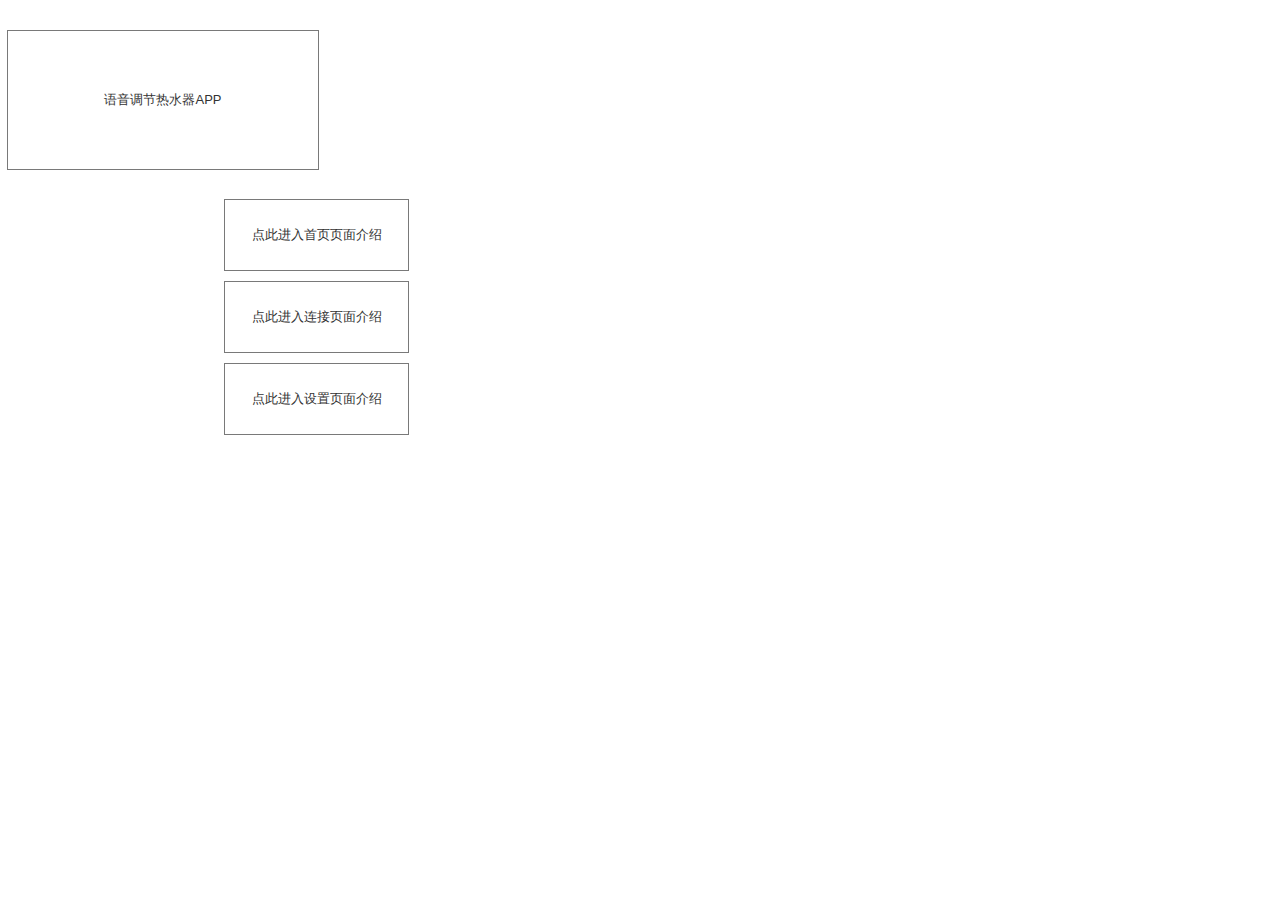
<file: index.html>
﻿<!DOCTYPE html>
<html>
  <head>
    <title>index</title>
    <meta http-equiv="X-UA-Compatible" content="IE=edge"/>
    <meta http-equiv="content-type" content="text/html; charset=utf-8"/>
    <meta name="apple-mobile-web-app-capable" content="yes"/>
    <link href="resources/css/jquery-ui-themes.css" type="text/css" rel="stylesheet"/>
    <link href="resources/css/axure_rp_page.css" type="text/css" rel="stylesheet"/>
    <link href="data/styles.css" type="text/css" rel="stylesheet"/>
    <link href="files/index/styles.css" type="text/css" rel="stylesheet"/>
    <script src="resources/scripts/jquery-1.7.1.min.js"></script>
    <script src="resources/scripts/jquery-ui-1.8.10.custom.min.js"></script>
    <script src="resources/scripts/axure/axQuery.js"></script>
    <script src="resources/scripts/axure/globals.js"></script>
    <script src="resources/scripts/axutils.js"></script>
    <script src="resources/scripts/axure/annotation.js"></script>
    <script src="resources/scripts/axure/axQuery.std.js"></script>
    <script src="resources/scripts/axure/doc.js"></script>
    <script src="data/document.js"></script>
    <script src="resources/scripts/messagecenter.js"></script>
    <script src="resources/scripts/axure/events.js"></script>
    <script src="resources/scripts/axure/recording.js"></script>
    <script src="resources/scripts/axure/action.js"></script>
    <script src="resources/scripts/axure/expr.js"></script>
    <script src="resources/scripts/axure/geometry.js"></script>
    <script src="resources/scripts/axure/flyout.js"></script>
    <script src="resources/scripts/axure/ie.js"></script>
    <script src="resources/scripts/axure/model.js"></script>
    <script src="resources/scripts/axure/repeater.js"></script>
    <script src="resources/scripts/axure/sto.js"></script>
    <script src="resources/scripts/axure/utils.temp.js"></script>
    <script src="resources/scripts/axure/variables.js"></script>
    <script src="resources/scripts/axure/drag.js"></script>
    <script src="resources/scripts/axure/move.js"></script>
    <script src="resources/scripts/axure/visibility.js"></script>
    <script src="resources/scripts/axure/style.js"></script>
    <script src="resources/scripts/axure/adaptive.js"></script>
    <script src="resources/scripts/axure/tree.js"></script>
    <script src="resources/scripts/axure/init.temp.js"></script>
    <script src="files/index/data.js"></script>
    <script src="resources/scripts/axure/legacy.js"></script>
    <script src="resources/scripts/axure/viewer.js"></script>
    <script src="resources/scripts/axure/math.js"></script>
    <script type="text/javascript">
      $axure.utils.getTransparentGifPath = function() { return 'resources/images/transparent.gif'; };
      $axure.utils.getOtherPath = function() { return 'resources/Other.html'; };
      $axure.utils.getReloadPath = function() { return 'resources/reload.html'; };
    </script>
  </head>
  <body>
    <div id="base" class="">

      <!-- Unnamed (矩形) -->
      <div id="u0" class="ax_default box_1">
        <div id="u0_div" class=""></div>
        <!-- Unnamed () -->
        <div id="u1" class="text" style="visibility: visible;">
          <p><span>语音调节热水器APP</span></p>
        </div>
      </div>

      <!-- Unnamed (矩形) -->
      <div id="u2" class="ax_default box_1">
        <div id="u2_div" class=""></div>
        <!-- Unnamed () -->
        <div id="u3" class="text" style="visibility: visible;">
          <p><span>点此进入首页页面介绍</span></p>
        </div>
      </div>

      <!-- Unnamed (矩形) -->
      <div id="u4" class="ax_default box_1">
        <div id="u4_div" class=""></div>
        <!-- Unnamed () -->
        <div id="u5" class="text" style="visibility: visible;">
          <p><span>点此进入连接页面介绍</span></p>
        </div>
      </div>

      <!-- Unnamed (矩形) -->
      <div id="u6" class="ax_default box_1">
        <div id="u6_div" class=""></div>
        <!-- Unnamed () -->
        <div id="u7" class="text" style="visibility: visible;">
          <p><span>点此进入设置页面介绍</span></p>
        </div>
      </div>
    </div>
  </body>
</html>
</file>
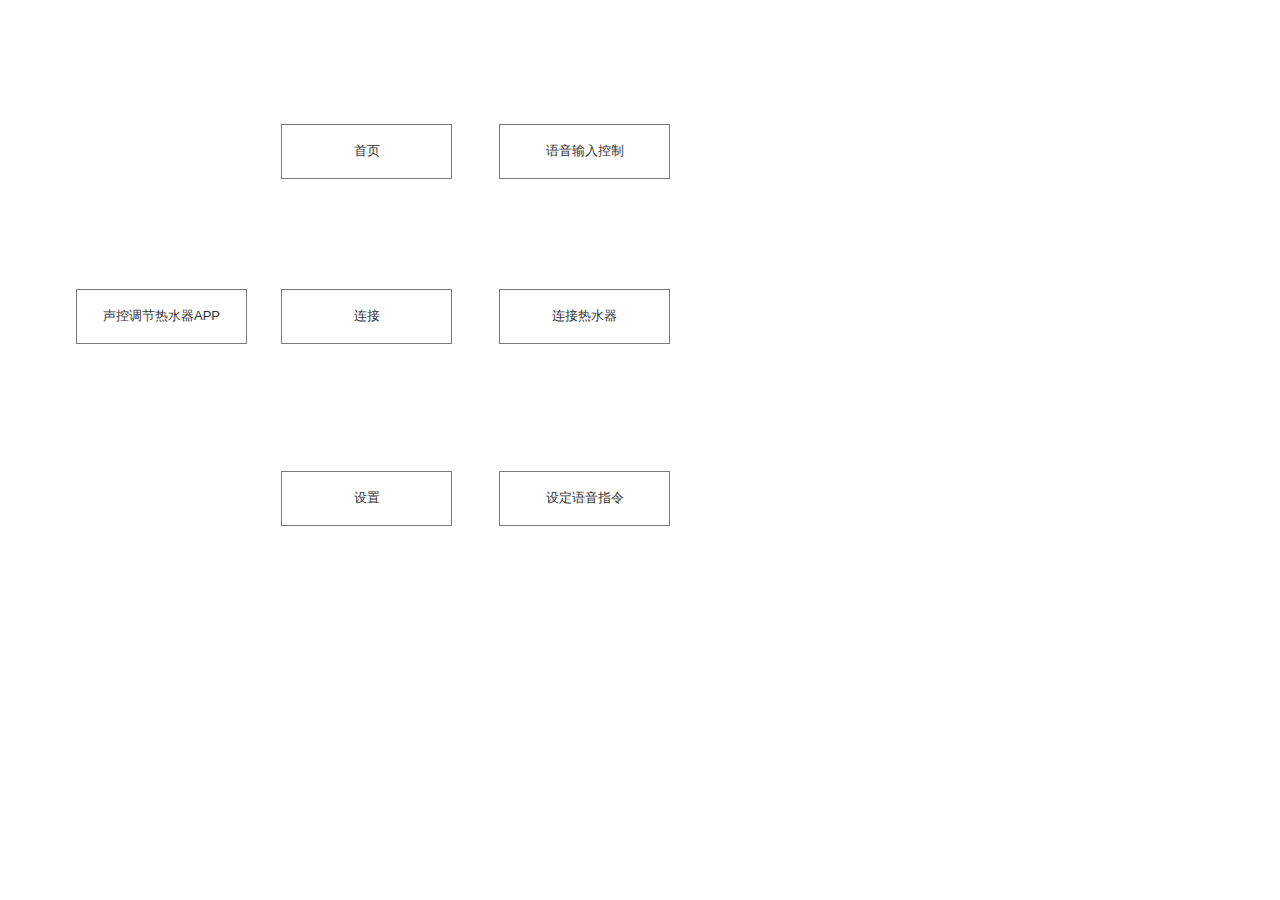
<file: 产品架构.html>
﻿<!DOCTYPE html>
<html>
  <head>
    <title>产品架构</title>
    <meta http-equiv="X-UA-Compatible" content="IE=edge"/>
    <meta http-equiv="content-type" content="text/html; charset=utf-8"/>
    <meta name="apple-mobile-web-app-capable" content="yes"/>
    <link href="resources/css/jquery-ui-themes.css" type="text/css" rel="stylesheet"/>
    <link href="resources/css/axure_rp_page.css" type="text/css" rel="stylesheet"/>
    <link href="data/styles.css" type="text/css" rel="stylesheet"/>
    <link href="files/产品架构/styles.css" type="text/css" rel="stylesheet"/>
    <script src="resources/scripts/jquery-1.7.1.min.js"></script>
    <script src="resources/scripts/jquery-ui-1.8.10.custom.min.js"></script>
    <script src="resources/scripts/axure/axQuery.js"></script>
    <script src="resources/scripts/axure/globals.js"></script>
    <script src="resources/scripts/axutils.js"></script>
    <script src="resources/scripts/axure/annotation.js"></script>
    <script src="resources/scripts/axure/axQuery.std.js"></script>
    <script src="resources/scripts/axure/doc.js"></script>
    <script src="data/document.js"></script>
    <script src="resources/scripts/messagecenter.js"></script>
    <script src="resources/scripts/axure/events.js"></script>
    <script src="resources/scripts/axure/recording.js"></script>
    <script src="resources/scripts/axure/action.js"></script>
    <script src="resources/scripts/axure/expr.js"></script>
    <script src="resources/scripts/axure/geometry.js"></script>
    <script src="resources/scripts/axure/flyout.js"></script>
    <script src="resources/scripts/axure/ie.js"></script>
    <script src="resources/scripts/axure/model.js"></script>
    <script src="resources/scripts/axure/repeater.js"></script>
    <script src="resources/scripts/axure/sto.js"></script>
    <script src="resources/scripts/axure/utils.temp.js"></script>
    <script src="resources/scripts/axure/variables.js"></script>
    <script src="resources/scripts/axure/drag.js"></script>
    <script src="resources/scripts/axure/move.js"></script>
    <script src="resources/scripts/axure/visibility.js"></script>
    <script src="resources/scripts/axure/style.js"></script>
    <script src="resources/scripts/axure/adaptive.js"></script>
    <script src="resources/scripts/axure/tree.js"></script>
    <script src="resources/scripts/axure/init.temp.js"></script>
    <script src="files/产品架构/data.js"></script>
    <script src="resources/scripts/axure/legacy.js"></script>
    <script src="resources/scripts/axure/viewer.js"></script>
    <script src="resources/scripts/axure/math.js"></script>
    <script type="text/javascript">
      $axure.utils.getTransparentGifPath = function() { return 'resources/images/transparent.gif'; };
      $axure.utils.getOtherPath = function() { return 'resources/Other.html'; };
      $axure.utils.getReloadPath = function() { return 'resources/reload.html'; };
    </script>
  </head>
  <body>
    <div id="base" class="">

      <!-- Unnamed (矩形) -->
      <div id="u8" class="ax_default box_1">
        <div id="u8_div" class=""></div>
        <!-- Unnamed () -->
        <div id="u9" class="text" style="visibility: visible;">
          <p><span>声控调节热水器APP</span></p>
        </div>
      </div>

      <!-- Unnamed (矩形) -->
      <div id="u10" class="ax_default box_1">
        <div id="u10_div" class=""></div>
        <!-- Unnamed () -->
        <div id="u11" class="text" style="visibility: visible;">
          <p><span>首页</span></p>
        </div>
      </div>

      <!-- Unnamed (矩形) -->
      <div id="u12" class="ax_default box_1">
        <div id="u12_div" class=""></div>
        <!-- Unnamed () -->
        <div id="u13" class="text" style="visibility: visible;">
          <p><span>连接</span></p>
        </div>
      </div>

      <!-- Unnamed (矩形) -->
      <div id="u14" class="ax_default box_1">
        <div id="u14_div" class=""></div>
        <!-- Unnamed () -->
        <div id="u15" class="text" style="visibility: visible;">
          <p><span>设置</span></p>
        </div>
      </div>

      <!-- Unnamed (矩形) -->
      <div id="u16" class="ax_default box_1">
        <div id="u16_div" class=""></div>
        <!-- Unnamed () -->
        <div id="u17" class="text" style="visibility: visible;">
          <p><span>语音输入控制</span></p>
        </div>
      </div>

      <!-- Unnamed (矩形) -->
      <div id="u18" class="ax_default box_1">
        <div id="u18_div" class=""></div>
        <!-- Unnamed () -->
        <div id="u19" class="text" style="visibility: visible;">
          <p><span>连接热水器</span></p>
        </div>
      </div>

      <!-- Unnamed (矩形) -->
      <div id="u20" class="ax_default box_1">
        <div id="u20_div" class=""></div>
        <!-- Unnamed () -->
        <div id="u21" class="text" style="visibility: visible;">
          <p><span>设定语音指令</span></p>
        </div>
      </div>
    </div>
  </body>
</html>
</file>
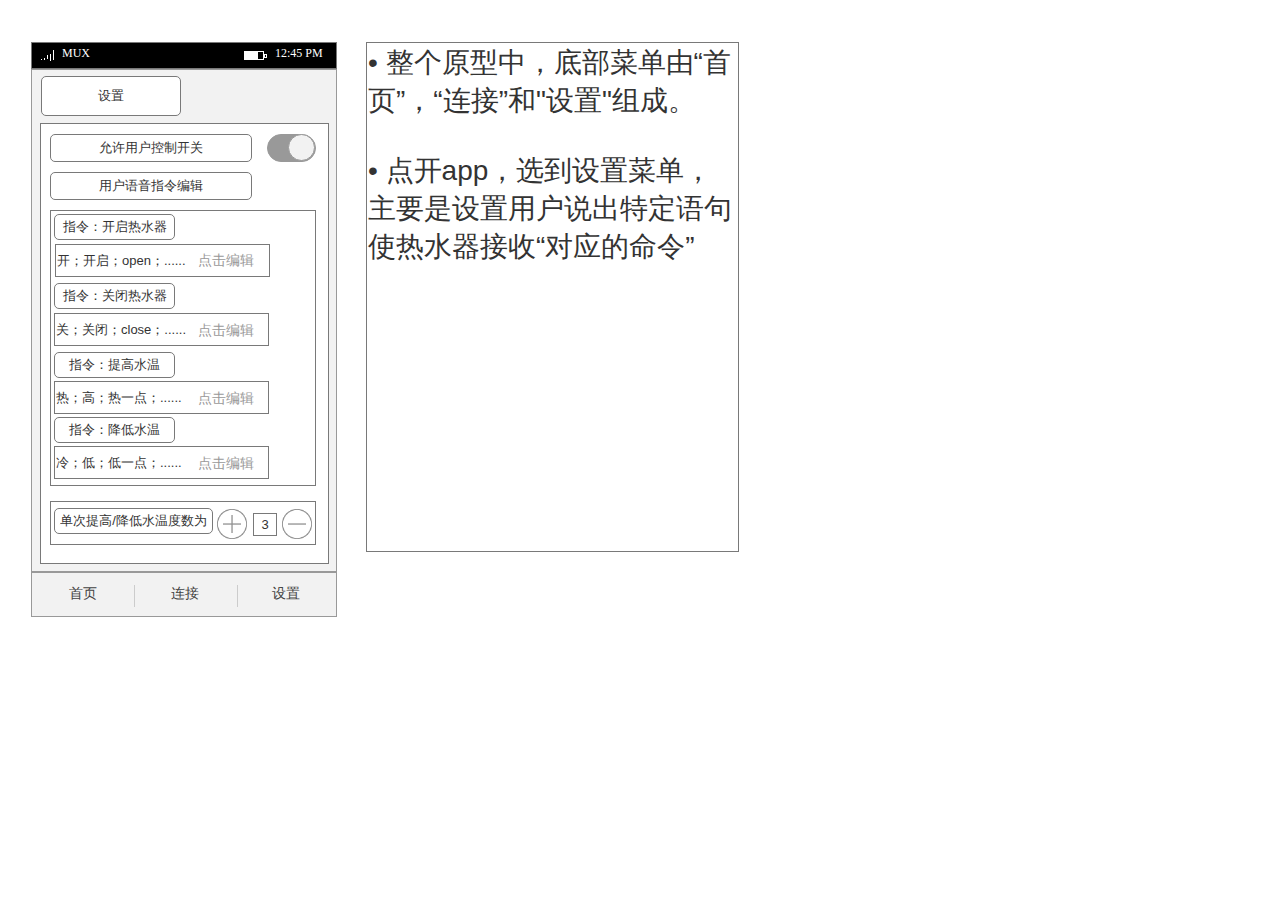
<file: 设置.html>
﻿<!DOCTYPE html>
<html>
  <head>
    <title>设置</title>
    <meta http-equiv="X-UA-Compatible" content="IE=edge"/>
    <meta http-equiv="content-type" content="text/html; charset=utf-8"/>
    <meta name="apple-mobile-web-app-capable" content="yes"/>
    <link href="resources/css/jquery-ui-themes.css" type="text/css" rel="stylesheet"/>
    <link href="resources/css/axure_rp_page.css" type="text/css" rel="stylesheet"/>
    <link href="data/styles.css" type="text/css" rel="stylesheet"/>
    <link href="files/设置/styles.css" type="text/css" rel="stylesheet"/>
    <script src="resources/scripts/jquery-1.7.1.min.js"></script>
    <script src="resources/scripts/jquery-ui-1.8.10.custom.min.js"></script>
    <script src="resources/scripts/axure/axQuery.js"></script>
    <script src="resources/scripts/axure/globals.js"></script>
    <script src="resources/scripts/axutils.js"></script>
    <script src="resources/scripts/axure/annotation.js"></script>
    <script src="resources/scripts/axure/axQuery.std.js"></script>
    <script src="resources/scripts/axure/doc.js"></script>
    <script src="data/document.js"></script>
    <script src="resources/scripts/messagecenter.js"></script>
    <script src="resources/scripts/axure/events.js"></script>
    <script src="resources/scripts/axure/recording.js"></script>
    <script src="resources/scripts/axure/action.js"></script>
    <script src="resources/scripts/axure/expr.js"></script>
    <script src="resources/scripts/axure/geometry.js"></script>
    <script src="resources/scripts/axure/flyout.js"></script>
    <script src="resources/scripts/axure/ie.js"></script>
    <script src="resources/scripts/axure/model.js"></script>
    <script src="resources/scripts/axure/repeater.js"></script>
    <script src="resources/scripts/axure/sto.js"></script>
    <script src="resources/scripts/axure/utils.temp.js"></script>
    <script src="resources/scripts/axure/variables.js"></script>
    <script src="resources/scripts/axure/drag.js"></script>
    <script src="resources/scripts/axure/move.js"></script>
    <script src="resources/scripts/axure/visibility.js"></script>
    <script src="resources/scripts/axure/style.js"></script>
    <script src="resources/scripts/axure/adaptive.js"></script>
    <script src="resources/scripts/axure/tree.js"></script>
    <script src="resources/scripts/axure/init.temp.js"></script>
    <script src="files/设置/data.js"></script>
    <script src="resources/scripts/axure/legacy.js"></script>
    <script src="resources/scripts/axure/viewer.js"></script>
    <script src="resources/scripts/axure/math.js"></script>
    <script type="text/javascript">
      $axure.utils.getTransparentGifPath = function() { return 'resources/images/transparent.gif'; };
      $axure.utils.getOtherPath = function() { return 'resources/Other.html'; };
      $axure.utils.getReloadPath = function() { return 'resources/reload.html'; };
    </script>
  </head>
  <body>
    <div id="base" class="">

      <!-- Header 2 (矩形) -->
      <div id="u189" class="ax_default _文本段落" data-label="Header 2">
        <div id="u189_div" class=""></div>
        <!-- Unnamed () -->
        <div id="u190" class="text" style="visibility: visible;">
          <p><span>MUX</span></p>
        </div>
      </div>

      <!-- Unnamed (组合) -->
      <div id="u191" class="ax_default">

        <!-- Rectangle (矩形) -->
        <div id="u192" class="ax_default _形状" data-label="Rectangle">
          <div id="u192_div" class=""></div>
          <!-- Unnamed () -->
          <div id="u193" class="text" style="display: none; visibility: hidden">
            <p><span></span></p>
          </div>
        </div>

        <!-- Unnamed (组合) -->
        <div id="u194" class="ax_default">

          <!-- Unnamed (矩形) -->
          <div id="u195" class="ax_default _形状">
            <div id="u195_div" class=""></div>
            <!-- Unnamed () -->
            <div id="u196" class="text" style="display: none; visibility: hidden">
              <p><span></span></p>
            </div>
          </div>

          <!-- Unnamed (组合) -->
          <div id="u197" class="ax_default">

            <!-- Unnamed (矩形) -->
            <div id="u198" class="ax_default _形状">
              <img id="u198_img" class="img " src="images/首页/u31.png"/>
              <!-- Unnamed () -->
              <div id="u199" class="text" style="display: none; visibility: hidden">
                <p><span></span></p>
              </div>
            </div>

            <!-- Unnamed (矩形) -->
            <div id="u200" class="ax_default _形状">
              <img id="u200_img" class="img " src="images/首页/u33.png"/>
              <!-- Unnamed () -->
              <div id="u201" class="text" style="display: none; visibility: hidden">
                <p><span></span></p>
              </div>
            </div>

            <!-- Unnamed (矩形) -->
            <div id="u202" class="ax_default _形状">
              <img id="u202_img" class="img " src="images/首页/u35.png"/>
              <!-- Unnamed () -->
              <div id="u203" class="text" style="display: none; visibility: hidden">
                <p><span></span></p>
              </div>
            </div>

            <!-- Unnamed (矩形) -->
            <div id="u204" class="ax_default _形状">
              <img id="u204_img" class="img " src="images/设置/u204.png"/>
              <!-- Unnamed () -->
              <div id="u205" class="text" style="display: none; visibility: hidden">
                <p><span></span></p>
              </div>
            </div>

            <!-- Unnamed (矩形) -->
            <div id="u206" class="ax_default _形状">
              <img id="u206_img" class="img " src="images/设置/u206.png"/>
              <!-- Unnamed () -->
              <div id="u207" class="text" style="display: none; visibility: hidden">
                <p><span></span></p>
              </div>
            </div>
          </div>

          <!-- Unnamed (组合) -->
          <div id="u208" class="ax_default">

            <!-- Unnamed (矩形) -->
            <div id="u209" class="ax_default _形状">
              <div id="u209_div" class=""></div>
              <!-- Unnamed () -->
              <div id="u210" class="text" style="display: none; visibility: hidden">
                <p><span></span></p>
              </div>
            </div>

            <!-- Unnamed (矩形) -->
            <div id="u211" class="ax_default _形状">
              <div id="u211_div" class=""></div>
              <!-- Unnamed () -->
              <div id="u212" class="text" style="display: none; visibility: hidden">
                <p><span></span></p>
              </div>
            </div>

            <!-- Unnamed (矩形) -->
            <div id="u213" class="ax_default _形状">
              <div id="u213_div" class=""></div>
              <!-- Unnamed () -->
              <div id="u214" class="text" style="display: none; visibility: hidden">
                <p><span></span></p>
              </div>
            </div>
          </div>
        </div>
      </div>

      <!-- Header 2 (矩形) -->
      <div id="u215" class="ax_default _文本段落" data-label="Header 2">
        <div id="u215_div" class=""></div>
        <!-- Unnamed () -->
        <div id="u216" class="text" style="visibility: visible;">
          <p><span>MUX</span></p>
        </div>
      </div>

      <!-- Header 2 (矩形) -->
      <div id="u217" class="ax_default _文本段落" data-label="Header 2">
        <div id="u217_div" class=""></div>
        <!-- Unnamed () -->
        <div id="u218" class="text" style="visibility: visible;">
          <p><span>12:45 PM</span></p>
        </div>
      </div>

      <!-- Unnamed (组合) -->
      <div id="u219" class="ax_default">

        <!-- Rectangle (矩形) -->
        <div id="u220" class="ax_default _形状" data-label="Rectangle">
          <div id="u220_div" class=""></div>
          <!-- Unnamed () -->
          <div id="u221" class="text" style="display: none; visibility: hidden">
            <p><span></span></p>
          </div>
        </div>

        <!-- Unnamed (垂直线) -->
        <div id="u222" class="ax_default _垂直线">
          <img id="u222_img" class="img " src="images/首页/u55.png"/>
          <!-- Unnamed () -->
          <div id="u223" class="text" style="display: none; visibility: hidden">
            <p><span></span></p>
          </div>
        </div>

        <!-- Unnamed (垂直线) -->
        <div id="u224" class="ax_default _垂直线">
          <img id="u224_img" class="img " src="images/首页/u55.png"/>
          <!-- Unnamed () -->
          <div id="u225" class="text" style="display: none; visibility: hidden">
            <p><span></span></p>
          </div>
        </div>
      </div>

      <!-- paragraph (矩形) -->
      <div id="u226" class="ax_default _文本段落" data-label="paragraph">
        <div id="u226_div" class=""></div>
        <!-- Unnamed () -->
        <div id="u227" class="text" style="visibility: visible;">
          <p><span>首页</span></p>
        </div>
      </div>

      <!-- paragraph (矩形) -->
      <div id="u228" class="ax_default _文本段落" data-label="paragraph">
        <div id="u228_div" class=""></div>
        <!-- Unnamed () -->
        <div id="u229" class="text" style="visibility: visible;">
          <p><span>连接</span></p>
        </div>
      </div>

      <!-- paragraph (矩形) -->
      <div id="u230" class="ax_default _文本段落" data-label="paragraph">
        <div id="u230_div" class=""></div>
        <!-- Unnamed () -->
        <div id="u231" class="text" style="visibility: visible;">
          <p><span>设置</span></p>
        </div>
      </div>

      <!-- Unnamed (矩形) -->
      <div id="u232" class="ax_default box_1">
        <div id="u232_div" class=""></div>
        <!-- Unnamed () -->
        <div id="u233" class="text" style="display: none; visibility: hidden">
          <p><span></span></p>
        </div>
      </div>

      <!-- Unnamed (矩形) -->
      <div id="u234" class="ax_default button">
        <div id="u234_div" class=""></div>
        <!-- Unnamed () -->
        <div id="u235" class="text" style="visibility: visible;">
          <p><span>设置</span></p>
        </div>
      </div>

      <!-- Unnamed (矩形) -->
      <div id="u236" class="ax_default button">
        <div id="u236_div" class=""></div>
        <!-- Unnamed () -->
        <div id="u237" class="text" style="visibility: visible;">
          <p><span>允许用户控制开关</span></p>
        </div>
      </div>

      <!-- Unnamed (组合) -->
      <div id="u238" class="ax_default">

        <!-- Unnamed (矩形) -->
        <div id="u239" class="ax_default _形状">
          <div id="u239_div" class=""></div>
          <!-- Unnamed () -->
          <div id="u240" class="text" style="display: none; visibility: hidden">
            <p><span></span></p>
          </div>
        </div>

        <!-- Unnamed (矩形) -->
        <div id="u241" class="ax_default _形状">
          <div id="u241_div" class=""></div>
          <!-- Unnamed () -->
          <div id="u242" class="text" style="display: none; visibility: hidden">
            <p><span></span></p>
          </div>
        </div>
      </div>

      <!-- Unnamed (矩形) -->
      <div id="u243" class="ax_default button">
        <div id="u243_div" class=""></div>
        <!-- Unnamed () -->
        <div id="u244" class="text" style="visibility: visible;">
          <p><span>用户语音指令编辑</span></p>
        </div>
      </div>

      <!-- Unnamed (矩形) -->
      <div id="u245" class="ax_default box_1">
        <div id="u245_div" class=""></div>
        <!-- Unnamed () -->
        <div id="u246" class="text" style="display: none; visibility: hidden">
          <p><span></span></p>
        </div>
      </div>

      <!-- Unnamed (矩形) -->
      <div id="u247" class="ax_default button">
        <div id="u247_div" class=""></div>
        <!-- Unnamed () -->
        <div id="u248" class="text" style="visibility: visible;">
          <p><span>指令：开启热水器</span></p>
        </div>
      </div>

      <!-- Unnamed (矩形) -->
      <div id="u249" class="ax_default box_1">
        <div id="u249_div" class=""></div>
        <!-- Unnamed () -->
        <div id="u250" class="text" style="visibility: visible;">
          <p><span>开；开启；open；......</span></p>
        </div>
      </div>

      <!-- Unnamed (矩形) -->
      <div id="u251" class="ax_default label">
        <div id="u251_div" class=""></div>
        <!-- Unnamed () -->
        <div id="u252" class="text" style="visibility: visible;">
          <p><span>点击编辑</span></p>
        </div>
      </div>

      <!-- Unnamed (矩形) -->
      <div id="u253" class="ax_default button">
        <div id="u253_div" class=""></div>
        <!-- Unnamed () -->
        <div id="u254" class="text" style="visibility: visible;">
          <p><span>指令：关闭热水器</span></p>
        </div>
      </div>

      <!-- Unnamed (矩形) -->
      <div id="u255" class="ax_default box_1">
        <div id="u255_div" class=""></div>
        <!-- Unnamed () -->
        <div id="u256" class="text" style="visibility: visible;">
          <p><span>关；关闭；close；......</span></p>
        </div>
      </div>

      <!-- Unnamed (矩形) -->
      <div id="u257" class="ax_default label">
        <div id="u257_div" class=""></div>
        <!-- Unnamed () -->
        <div id="u258" class="text" style="visibility: visible;">
          <p><span>点击编辑</span></p>
        </div>
      </div>

      <!-- Unnamed (矩形) -->
      <div id="u259" class="ax_default button">
        <div id="u259_div" class=""></div>
        <!-- Unnamed () -->
        <div id="u260" class="text" style="visibility: visible;">
          <p><span>指令：提高水温</span></p>
        </div>
      </div>

      <!-- Unnamed (矩形) -->
      <div id="u261" class="ax_default box_1">
        <div id="u261_div" class=""></div>
        <!-- Unnamed () -->
        <div id="u262" class="text" style="visibility: visible;">
          <p><span>热；高；热一点；......</span></p>
        </div>
      </div>

      <!-- Unnamed (矩形) -->
      <div id="u263" class="ax_default label">
        <div id="u263_div" class=""></div>
        <!-- Unnamed () -->
        <div id="u264" class="text" style="visibility: visible;">
          <p><span>点击编辑</span></p>
        </div>
      </div>

      <!-- Unnamed (矩形) -->
      <div id="u265" class="ax_default button">
        <div id="u265_div" class=""></div>
        <!-- Unnamed () -->
        <div id="u266" class="text" style="visibility: visible;">
          <p><span>指令：降低水温</span></p>
        </div>
      </div>

      <!-- Unnamed (矩形) -->
      <div id="u267" class="ax_default box_1">
        <div id="u267_div" class=""></div>
        <!-- Unnamed () -->
        <div id="u268" class="text" style="visibility: visible;">
          <p><span>冷；低；低一点；......</span></p>
        </div>
      </div>

      <!-- Unnamed (矩形) -->
      <div id="u269" class="ax_default label">
        <div id="u269_div" class=""></div>
        <!-- Unnamed () -->
        <div id="u270" class="text" style="visibility: visible;">
          <p><span>点击编辑</span></p>
        </div>
      </div>

      <!-- Unnamed (矩形) -->
      <div id="u271" class="ax_default box_1">
        <div id="u271_div" class=""></div>
        <!-- Unnamed () -->
        <div id="u272" class="text" style="display: none; visibility: hidden">
          <p><span></span></p>
        </div>
      </div>

      <!-- Unnamed (矩形) -->
      <div id="u273" class="ax_default button">
        <div id="u273_div" class=""></div>
        <!-- Unnamed () -->
        <div id="u274" class="text" style="visibility: visible;">
          <p><span>单次提高/降低水温度数为</span></p>
        </div>
      </div>

      <!-- Unnamed (矩形) -->
      <div id="u275" class="ax_default box_1">
        <div id="u275_div" class=""></div>
        <!-- Unnamed () -->
        <div id="u276" class="text" style="visibility: visible;">
          <p><span>3</span></p>
        </div>
      </div>

      <!-- Unnamed (图片) -->
      <div id="u277" class="ax_default image">
        <img id="u277_img" class="img " src="images/设置/u277.png"/>
        <!-- Unnamed () -->
        <div id="u278" class="text" style="display: none; visibility: hidden">
          <p><span></span></p>
        </div>
      </div>

      <!-- Unnamed (图片) -->
      <div id="u279" class="ax_default image">
        <img id="u279_img" class="img " src="images/设置/u279.png"/>
        <!-- Unnamed () -->
        <div id="u280" class="text" style="display: none; visibility: hidden">
          <p><span></span></p>
        </div>
      </div>

      <!-- Unnamed (矩形) -->
      <div id="u281" class="ax_default box_1">
        <div id="u281_div" class=""></div>
        <!-- Unnamed () -->
        <div id="u282" class="text" style="visibility: visible;">
          <p><span>&#149; 整个原型中，底部菜单由“首页”，“连接”和&quot;设置&quot;组成。</span></p><p><span>&nbsp;</span></p><p><span>&#149; 点开app，选到设置菜单，主要是设置用户说出特定语句使热水器接收“对应的命令”</span></p><p><span><br></span></p>
        </div>
      </div>
    </div>
  </body>
</html>
</file>
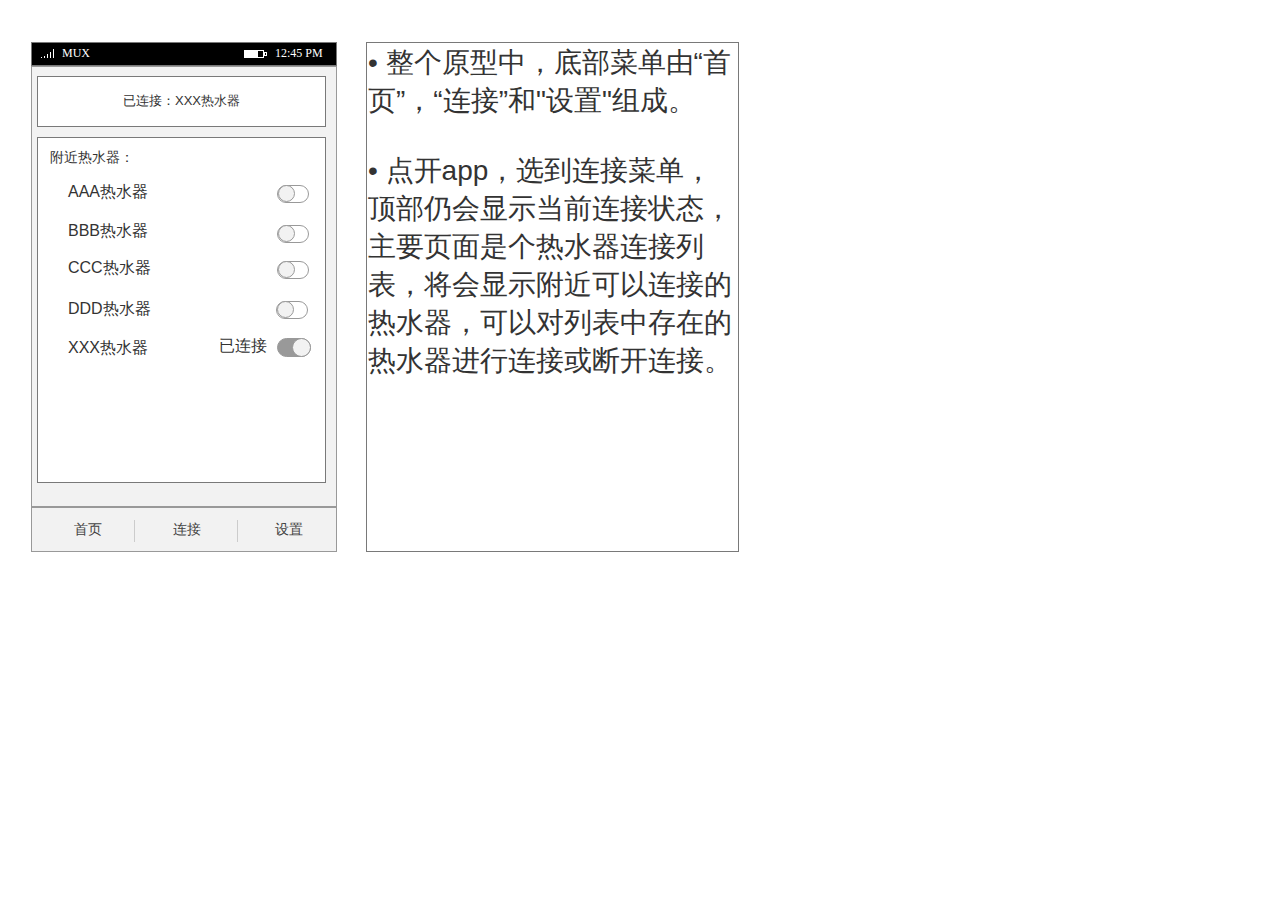
<file: 连接.html>
﻿<!DOCTYPE html>
<html>
  <head>
    <title>连接</title>
    <meta http-equiv="X-UA-Compatible" content="IE=edge"/>
    <meta http-equiv="content-type" content="text/html; charset=utf-8"/>
    <meta name="apple-mobile-web-app-capable" content="yes"/>
    <link href="resources/css/jquery-ui-themes.css" type="text/css" rel="stylesheet"/>
    <link href="resources/css/axure_rp_page.css" type="text/css" rel="stylesheet"/>
    <link href="data/styles.css" type="text/css" rel="stylesheet"/>
    <link href="files/连接/styles.css" type="text/css" rel="stylesheet"/>
    <script src="resources/scripts/jquery-1.7.1.min.js"></script>
    <script src="resources/scripts/jquery-ui-1.8.10.custom.min.js"></script>
    <script src="resources/scripts/axure/axQuery.js"></script>
    <script src="resources/scripts/axure/globals.js"></script>
    <script src="resources/scripts/axutils.js"></script>
    <script src="resources/scripts/axure/annotation.js"></script>
    <script src="resources/scripts/axure/axQuery.std.js"></script>
    <script src="resources/scripts/axure/doc.js"></script>
    <script src="data/document.js"></script>
    <script src="resources/scripts/messagecenter.js"></script>
    <script src="resources/scripts/axure/events.js"></script>
    <script src="resources/scripts/axure/recording.js"></script>
    <script src="resources/scripts/axure/action.js"></script>
    <script src="resources/scripts/axure/expr.js"></script>
    <script src="resources/scripts/axure/geometry.js"></script>
    <script src="resources/scripts/axure/flyout.js"></script>
    <script src="resources/scripts/axure/ie.js"></script>
    <script src="resources/scripts/axure/model.js"></script>
    <script src="resources/scripts/axure/repeater.js"></script>
    <script src="resources/scripts/axure/sto.js"></script>
    <script src="resources/scripts/axure/utils.temp.js"></script>
    <script src="resources/scripts/axure/variables.js"></script>
    <script src="resources/scripts/axure/drag.js"></script>
    <script src="resources/scripts/axure/move.js"></script>
    <script src="resources/scripts/axure/visibility.js"></script>
    <script src="resources/scripts/axure/style.js"></script>
    <script src="resources/scripts/axure/adaptive.js"></script>
    <script src="resources/scripts/axure/tree.js"></script>
    <script src="resources/scripts/axure/init.temp.js"></script>
    <script src="files/连接/data.js"></script>
    <script src="resources/scripts/axure/legacy.js"></script>
    <script src="resources/scripts/axure/viewer.js"></script>
    <script src="resources/scripts/axure/math.js"></script>
    <script type="text/javascript">
      $axure.utils.getTransparentGifPath = function() { return 'resources/images/transparent.gif'; };
      $axure.utils.getOtherPath = function() { return 'resources/Other.html'; };
      $axure.utils.getReloadPath = function() { return 'resources/reload.html'; };
    </script>
  </head>
  <body>
    <div id="base" class="">

      <!-- Header 2 (矩形) -->
      <div id="u101" class="ax_default _文本段落" data-label="Header 2">
        <div id="u101_div" class=""></div>
        <!-- Unnamed () -->
        <div id="u102" class="text" style="visibility: visible;">
          <p><span>MUX</span></p>
        </div>
      </div>

      <!-- Unnamed (组合) -->
      <div id="u103" class="ax_default">

        <!-- Rectangle (矩形) -->
        <div id="u104" class="ax_default _形状" data-label="Rectangle">
          <div id="u104_div" class=""></div>
          <!-- Unnamed () -->
          <div id="u105" class="text" style="display: none; visibility: hidden">
            <p><span></span></p>
          </div>
        </div>

        <!-- Unnamed (组合) -->
        <div id="u106" class="ax_default">

          <!-- Unnamed (矩形) -->
          <div id="u107" class="ax_default _形状">
            <div id="u107_div" class=""></div>
            <!-- Unnamed () -->
            <div id="u108" class="text" style="display: none; visibility: hidden">
              <p><span></span></p>
            </div>
          </div>

          <!-- Unnamed (组合) -->
          <div id="u109" class="ax_default">

            <!-- Unnamed (矩形) -->
            <div id="u110" class="ax_default _形状">
              <img id="u110_img" class="img " src="images/首页/u31.png"/>
              <!-- Unnamed () -->
              <div id="u111" class="text" style="display: none; visibility: hidden">
                <p><span></span></p>
              </div>
            </div>

            <!-- Unnamed (矩形) -->
            <div id="u112" class="ax_default _形状">
              <img id="u112_img" class="img " src="images/首页/u33.png"/>
              <!-- Unnamed () -->
              <div id="u113" class="text" style="display: none; visibility: hidden">
                <p><span></span></p>
              </div>
            </div>

            <!-- Unnamed (矩形) -->
            <div id="u114" class="ax_default _形状">
              <img id="u114_img" class="img " src="images/首页/u35.png"/>
              <!-- Unnamed () -->
              <div id="u115" class="text" style="display: none; visibility: hidden">
                <p><span></span></p>
              </div>
            </div>

            <!-- Unnamed (矩形) -->
            <div id="u116" class="ax_default _形状">
              <img id="u116_img" class="img " src="images/首页/u37.png"/>
              <!-- Unnamed () -->
              <div id="u117" class="text" style="display: none; visibility: hidden">
                <p><span></span></p>
              </div>
            </div>

            <!-- Unnamed (矩形) -->
            <div id="u118" class="ax_default _形状">
              <img id="u118_img" class="img " src="images/首页/u39.png"/>
              <!-- Unnamed () -->
              <div id="u119" class="text" style="display: none; visibility: hidden">
                <p><span></span></p>
              </div>
            </div>
          </div>

          <!-- Unnamed (组合) -->
          <div id="u120" class="ax_default">

            <!-- Unnamed (矩形) -->
            <div id="u121" class="ax_default _形状">
              <div id="u121_div" class=""></div>
              <!-- Unnamed () -->
              <div id="u122" class="text" style="display: none; visibility: hidden">
                <p><span></span></p>
              </div>
            </div>

            <!-- Unnamed (矩形) -->
            <div id="u123" class="ax_default _形状">
              <div id="u123_div" class=""></div>
              <!-- Unnamed () -->
              <div id="u124" class="text" style="display: none; visibility: hidden">
                <p><span></span></p>
              </div>
            </div>

            <!-- Unnamed (矩形) -->
            <div id="u125" class="ax_default _形状">
              <div id="u125_div" class=""></div>
              <!-- Unnamed () -->
              <div id="u126" class="text" style="display: none; visibility: hidden">
                <p><span></span></p>
              </div>
            </div>
          </div>
        </div>
      </div>

      <!-- Header 2 (矩形) -->
      <div id="u127" class="ax_default _文本段落" data-label="Header 2">
        <div id="u127_div" class=""></div>
        <!-- Unnamed () -->
        <div id="u128" class="text" style="visibility: visible;">
          <p><span>MUX</span></p>
        </div>
      </div>

      <!-- Header 2 (矩形) -->
      <div id="u129" class="ax_default _文本段落" data-label="Header 2">
        <div id="u129_div" class=""></div>
        <!-- Unnamed () -->
        <div id="u130" class="text" style="visibility: visible;">
          <p><span>12:45 PM</span></p>
        </div>
      </div>

      <!-- Unnamed (组合) -->
      <div id="u131" class="ax_default">

        <!-- Rectangle (矩形) -->
        <div id="u132" class="ax_default _形状" data-label="Rectangle">
          <div id="u132_div" class=""></div>
          <!-- Unnamed () -->
          <div id="u133" class="text" style="display: none; visibility: hidden">
            <p><span></span></p>
          </div>
        </div>

        <!-- Unnamed (垂直线) -->
        <div id="u134" class="ax_default _垂直线">
          <img id="u134_img" class="img " src="images/首页/u55.png"/>
          <!-- Unnamed () -->
          <div id="u135" class="text" style="display: none; visibility: hidden">
            <p><span></span></p>
          </div>
        </div>

        <!-- Unnamed (垂直线) -->
        <div id="u136" class="ax_default _垂直线">
          <img id="u136_img" class="img " src="images/首页/u55.png"/>
          <!-- Unnamed () -->
          <div id="u137" class="text" style="display: none; visibility: hidden">
            <p><span></span></p>
          </div>
        </div>
      </div>

      <!-- paragraph (矩形) -->
      <div id="u138" class="ax_default _文本段落" data-label="paragraph">
        <div id="u138_div" class=""></div>
        <!-- Unnamed () -->
        <div id="u139" class="text" style="visibility: visible;">
          <p><span>首页</span></p>
        </div>
      </div>

      <!-- paragraph (矩形) -->
      <div id="u140" class="ax_default _文本段落" data-label="paragraph">
        <div id="u140_div" class=""></div>
        <!-- Unnamed () -->
        <div id="u141" class="text" style="visibility: visible;">
          <p><span>连接</span></p>
        </div>
      </div>

      <!-- paragraph (矩形) -->
      <div id="u142" class="ax_default _文本段落" data-label="paragraph">
        <div id="u142_div" class=""></div>
        <!-- Unnamed () -->
        <div id="u143" class="text" style="visibility: visible;">
          <p><span>设置</span></p>
        </div>
      </div>

      <!-- Unnamed (矩形) -->
      <div id="u144" class="ax_default box_1">
        <div id="u144_div" class=""></div>
        <!-- Unnamed () -->
        <div id="u145" class="text" style="visibility: visible;">
          <p><span>已连接：XXX热水器</span></p>
        </div>
      </div>

      <!-- Unnamed (矩形) -->
      <div id="u146" class="ax_default box_1">
        <div id="u146_div" class=""></div>
        <!-- Unnamed () -->
        <div id="u147" class="text" style="display: none; visibility: hidden">
          <p><span></span></p>
        </div>
      </div>

      <!-- Unnamed (矩形) -->
      <div id="u148" class="ax_default label">
        <div id="u148_div" class=""></div>
        <!-- Unnamed () -->
        <div id="u149" class="text" style="visibility: visible;">
          <p><span>附近热水器：</span></p>
        </div>
      </div>

      <!-- Unnamed (矩形) -->
      <div id="u150" class="ax_default label">
        <div id="u150_div" class=""></div>
        <!-- Unnamed () -->
        <div id="u151" class="text" style="visibility: visible;">
          <p><span>AAA热水器</span></p>
        </div>
      </div>

      <!-- Unnamed (矩形) -->
      <div id="u152" class="ax_default label">
        <div id="u152_div" class=""></div>
        <!-- Unnamed () -->
        <div id="u153" class="text" style="visibility: visible;">
          <p><span>BBB热水器</span></p>
        </div>
      </div>

      <!-- Unnamed (矩形) -->
      <div id="u154" class="ax_default label">
        <div id="u154_div" class=""></div>
        <!-- Unnamed () -->
        <div id="u155" class="text" style="visibility: visible;">
          <p><span>CCC热水器</span></p>
        </div>
      </div>

      <!-- Unnamed (矩形) -->
      <div id="u156" class="ax_default label">
        <div id="u156_div" class=""></div>
        <!-- Unnamed () -->
        <div id="u157" class="text" style="visibility: visible;">
          <p><span>DDD热水器</span></p>
        </div>
      </div>

      <!-- Unnamed (矩形) -->
      <div id="u158" class="ax_default label">
        <div id="u158_div" class=""></div>
        <!-- Unnamed () -->
        <div id="u159" class="text" style="visibility: visible;">
          <p><span>XXX热水器</span></p>
        </div>
      </div>

      <!-- Unnamed (矩形) -->
      <div id="u160" class="ax_default label">
        <div id="u160_div" class=""></div>
        <!-- Unnamed () -->
        <div id="u161" class="text" style="visibility: visible;">
          <p><span>已连接</span></p>
        </div>
      </div>

      <!-- Unnamed (组合) -->
      <div id="u162" class="ax_default">

        <!-- Unnamed (矩形) -->
        <div id="u163" class="ax_default _形状">
          <div id="u163_div" class=""></div>
          <!-- Unnamed () -->
          <div id="u164" class="text" style="display: none; visibility: hidden">
            <p><span></span></p>
          </div>
        </div>

        <!-- Unnamed (矩形) -->
        <div id="u165" class="ax_default _形状">
          <div id="u165_div" class=""></div>
          <!-- Unnamed () -->
          <div id="u166" class="text" style="display: none; visibility: hidden">
            <p><span></span></p>
          </div>
        </div>
      </div>

      <!-- Unnamed (组合) -->
      <div id="u167" class="ax_default">

        <!-- Unnamed (矩形) -->
        <div id="u168" class="ax_default _形状">
          <div id="u168_div" class=""></div>
          <!-- Unnamed () -->
          <div id="u169" class="text" style="display: none; visibility: hidden">
            <p><span></span></p>
          </div>
        </div>

        <!-- Unnamed (矩形) -->
        <div id="u170" class="ax_default _形状">
          <div id="u170_div" class=""></div>
          <!-- Unnamed () -->
          <div id="u171" class="text" style="display: none; visibility: hidden">
            <p><span></span></p>
          </div>
        </div>
      </div>

      <!-- Unnamed (组合) -->
      <div id="u172" class="ax_default">

        <!-- Unnamed (矩形) -->
        <div id="u173" class="ax_default _形状">
          <div id="u173_div" class=""></div>
          <!-- Unnamed () -->
          <div id="u174" class="text" style="display: none; visibility: hidden">
            <p><span></span></p>
          </div>
        </div>

        <!-- Unnamed (矩形) -->
        <div id="u175" class="ax_default _形状">
          <div id="u175_div" class=""></div>
          <!-- Unnamed () -->
          <div id="u176" class="text" style="display: none; visibility: hidden">
            <p><span></span></p>
          </div>
        </div>
      </div>

      <!-- Unnamed (组合) -->
      <div id="u177" class="ax_default">

        <!-- Unnamed (矩形) -->
        <div id="u178" class="ax_default _形状">
          <div id="u178_div" class=""></div>
          <!-- Unnamed () -->
          <div id="u179" class="text" style="display: none; visibility: hidden">
            <p><span></span></p>
          </div>
        </div>

        <!-- Unnamed (矩形) -->
        <div id="u180" class="ax_default _形状">
          <div id="u180_div" class=""></div>
          <!-- Unnamed () -->
          <div id="u181" class="text" style="display: none; visibility: hidden">
            <p><span></span></p>
          </div>
        </div>
      </div>

      <!-- Unnamed (组合) -->
      <div id="u182" class="ax_default">

        <!-- Unnamed (矩形) -->
        <div id="u183" class="ax_default _形状">
          <div id="u183_div" class=""></div>
          <!-- Unnamed () -->
          <div id="u184" class="text" style="display: none; visibility: hidden">
            <p><span></span></p>
          </div>
        </div>

        <!-- Unnamed (矩形) -->
        <div id="u185" class="ax_default _形状">
          <div id="u185_div" class=""></div>
          <!-- Unnamed () -->
          <div id="u186" class="text" style="display: none; visibility: hidden">
            <p><span></span></p>
          </div>
        </div>
      </div>

      <!-- Unnamed (矩形) -->
      <div id="u187" class="ax_default box_1">
        <div id="u187_div" class=""></div>
        <!-- Unnamed () -->
        <div id="u188" class="text" style="visibility: visible;">
          <p><span>&#149; 整个原型中，底部菜单由“首页”，“连接”和&quot;设置&quot;组成。</span></p><p><span>&nbsp;</span></p><p><span>&#149; 点开app，选到连接菜单，顶部仍会显示当前连接状态，主要页面是个热水器连接列表，将会显示附近可以连接的热水器，可以对列表中存在的热水器进行连接或断开连接。</span></p><p><span><br></span></p>
        </div>
      </div>
    </div>
  </body>
</html>
</file>
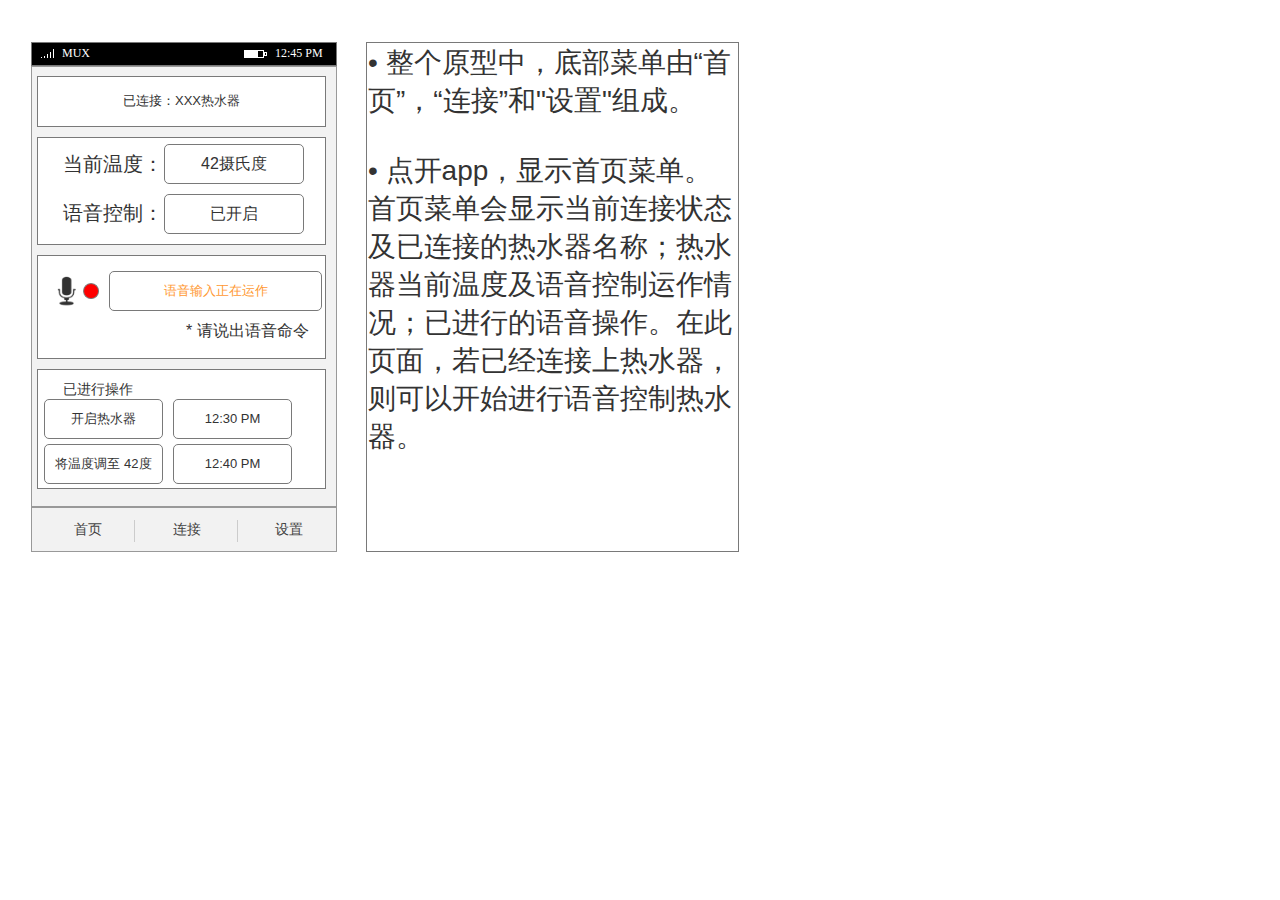
<file: 首页.html>
﻿<!DOCTYPE html>
<html>
  <head>
    <title>首页</title>
    <meta http-equiv="X-UA-Compatible" content="IE=edge"/>
    <meta http-equiv="content-type" content="text/html; charset=utf-8"/>
    <meta name="apple-mobile-web-app-capable" content="yes"/>
    <link href="resources/css/jquery-ui-themes.css" type="text/css" rel="stylesheet"/>
    <link href="resources/css/axure_rp_page.css" type="text/css" rel="stylesheet"/>
    <link href="data/styles.css" type="text/css" rel="stylesheet"/>
    <link href="files/首页/styles.css" type="text/css" rel="stylesheet"/>
    <script src="resources/scripts/jquery-1.7.1.min.js"></script>
    <script src="resources/scripts/jquery-ui-1.8.10.custom.min.js"></script>
    <script src="resources/scripts/axure/axQuery.js"></script>
    <script src="resources/scripts/axure/globals.js"></script>
    <script src="resources/scripts/axutils.js"></script>
    <script src="resources/scripts/axure/annotation.js"></script>
    <script src="resources/scripts/axure/axQuery.std.js"></script>
    <script src="resources/scripts/axure/doc.js"></script>
    <script src="data/document.js"></script>
    <script src="resources/scripts/messagecenter.js"></script>
    <script src="resources/scripts/axure/events.js"></script>
    <script src="resources/scripts/axure/recording.js"></script>
    <script src="resources/scripts/axure/action.js"></script>
    <script src="resources/scripts/axure/expr.js"></script>
    <script src="resources/scripts/axure/geometry.js"></script>
    <script src="resources/scripts/axure/flyout.js"></script>
    <script src="resources/scripts/axure/ie.js"></script>
    <script src="resources/scripts/axure/model.js"></script>
    <script src="resources/scripts/axure/repeater.js"></script>
    <script src="resources/scripts/axure/sto.js"></script>
    <script src="resources/scripts/axure/utils.temp.js"></script>
    <script src="resources/scripts/axure/variables.js"></script>
    <script src="resources/scripts/axure/drag.js"></script>
    <script src="resources/scripts/axure/move.js"></script>
    <script src="resources/scripts/axure/visibility.js"></script>
    <script src="resources/scripts/axure/style.js"></script>
    <script src="resources/scripts/axure/adaptive.js"></script>
    <script src="resources/scripts/axure/tree.js"></script>
    <script src="resources/scripts/axure/init.temp.js"></script>
    <script src="files/首页/data.js"></script>
    <script src="resources/scripts/axure/legacy.js"></script>
    <script src="resources/scripts/axure/viewer.js"></script>
    <script src="resources/scripts/axure/math.js"></script>
    <script type="text/javascript">
      $axure.utils.getTransparentGifPath = function() { return 'resources/images/transparent.gif'; };
      $axure.utils.getOtherPath = function() { return 'resources/Other.html'; };
      $axure.utils.getReloadPath = function() { return 'resources/reload.html'; };
    </script>
  </head>
  <body>
    <div id="base" class="">

      <!-- Header 2 (矩形) -->
      <div id="u22" class="ax_default _文本段落" data-label="Header 2">
        <div id="u22_div" class=""></div>
        <!-- Unnamed () -->
        <div id="u23" class="text" style="visibility: visible;">
          <p><span>MUX</span></p>
        </div>
      </div>

      <!-- Unnamed (组合) -->
      <div id="u24" class="ax_default">

        <!-- Rectangle (矩形) -->
        <div id="u25" class="ax_default _形状" data-label="Rectangle">
          <div id="u25_div" class=""></div>
          <!-- Unnamed () -->
          <div id="u26" class="text" style="display: none; visibility: hidden">
            <p><span></span></p>
          </div>
        </div>

        <!-- Unnamed (组合) -->
        <div id="u27" class="ax_default">

          <!-- Unnamed (矩形) -->
          <div id="u28" class="ax_default _形状">
            <div id="u28_div" class=""></div>
            <!-- Unnamed () -->
            <div id="u29" class="text" style="display: none; visibility: hidden">
              <p><span></span></p>
            </div>
          </div>

          <!-- Unnamed (组合) -->
          <div id="u30" class="ax_default">

            <!-- Unnamed (矩形) -->
            <div id="u31" class="ax_default _形状">
              <img id="u31_img" class="img " src="images/首页/u31.png"/>
              <!-- Unnamed () -->
              <div id="u32" class="text" style="display: none; visibility: hidden">
                <p><span></span></p>
              </div>
            </div>

            <!-- Unnamed (矩形) -->
            <div id="u33" class="ax_default _形状">
              <img id="u33_img" class="img " src="images/首页/u33.png"/>
              <!-- Unnamed () -->
              <div id="u34" class="text" style="display: none; visibility: hidden">
                <p><span></span></p>
              </div>
            </div>

            <!-- Unnamed (矩形) -->
            <div id="u35" class="ax_default _形状">
              <img id="u35_img" class="img " src="images/首页/u35.png"/>
              <!-- Unnamed () -->
              <div id="u36" class="text" style="display: none; visibility: hidden">
                <p><span></span></p>
              </div>
            </div>

            <!-- Unnamed (矩形) -->
            <div id="u37" class="ax_default _形状">
              <img id="u37_img" class="img " src="images/首页/u37.png"/>
              <!-- Unnamed () -->
              <div id="u38" class="text" style="display: none; visibility: hidden">
                <p><span></span></p>
              </div>
            </div>

            <!-- Unnamed (矩形) -->
            <div id="u39" class="ax_default _形状">
              <img id="u39_img" class="img " src="images/首页/u39.png"/>
              <!-- Unnamed () -->
              <div id="u40" class="text" style="display: none; visibility: hidden">
                <p><span></span></p>
              </div>
            </div>
          </div>

          <!-- Unnamed (组合) -->
          <div id="u41" class="ax_default">

            <!-- Unnamed (矩形) -->
            <div id="u42" class="ax_default _形状">
              <div id="u42_div" class=""></div>
              <!-- Unnamed () -->
              <div id="u43" class="text" style="display: none; visibility: hidden">
                <p><span></span></p>
              </div>
            </div>

            <!-- Unnamed (矩形) -->
            <div id="u44" class="ax_default _形状">
              <div id="u44_div" class=""></div>
              <!-- Unnamed () -->
              <div id="u45" class="text" style="display: none; visibility: hidden">
                <p><span></span></p>
              </div>
            </div>

            <!-- Unnamed (矩形) -->
            <div id="u46" class="ax_default _形状">
              <div id="u46_div" class=""></div>
              <!-- Unnamed () -->
              <div id="u47" class="text" style="display: none; visibility: hidden">
                <p><span></span></p>
              </div>
            </div>
          </div>
        </div>
      </div>

      <!-- Header 2 (矩形) -->
      <div id="u48" class="ax_default _文本段落" data-label="Header 2">
        <div id="u48_div" class=""></div>
        <!-- Unnamed () -->
        <div id="u49" class="text" style="visibility: visible;">
          <p><span>MUX</span></p>
        </div>
      </div>

      <!-- Header 2 (矩形) -->
      <div id="u50" class="ax_default _文本段落" data-label="Header 2">
        <div id="u50_div" class=""></div>
        <!-- Unnamed () -->
        <div id="u51" class="text" style="visibility: visible;">
          <p><span>12:45 PM</span></p>
        </div>
      </div>

      <!-- Unnamed (组合) -->
      <div id="u52" class="ax_default">

        <!-- Rectangle (矩形) -->
        <div id="u53" class="ax_default _形状" data-label="Rectangle">
          <div id="u53_div" class=""></div>
          <!-- Unnamed () -->
          <div id="u54" class="text" style="display: none; visibility: hidden">
            <p><span></span></p>
          </div>
        </div>

        <!-- Unnamed (垂直线) -->
        <div id="u55" class="ax_default _垂直线">
          <img id="u55_img" class="img " src="images/首页/u55.png"/>
          <!-- Unnamed () -->
          <div id="u56" class="text" style="display: none; visibility: hidden">
            <p><span></span></p>
          </div>
        </div>

        <!-- Unnamed (垂直线) -->
        <div id="u57" class="ax_default _垂直线">
          <img id="u57_img" class="img " src="images/首页/u55.png"/>
          <!-- Unnamed () -->
          <div id="u58" class="text" style="display: none; visibility: hidden">
            <p><span></span></p>
          </div>
        </div>
      </div>

      <!-- paragraph (矩形) -->
      <div id="u59" class="ax_default _文本段落" data-label="paragraph">
        <div id="u59_div" class=""></div>
        <!-- Unnamed () -->
        <div id="u60" class="text" style="visibility: visible;">
          <p><span>首页</span></p>
        </div>
      </div>

      <!-- paragraph (矩形) -->
      <div id="u61" class="ax_default _文本段落" data-label="paragraph">
        <div id="u61_div" class=""></div>
        <!-- Unnamed () -->
        <div id="u62" class="text" style="visibility: visible;">
          <p><span>连接</span></p>
        </div>
      </div>

      <!-- paragraph (矩形) -->
      <div id="u63" class="ax_default _文本段落" data-label="paragraph">
        <div id="u63_div" class=""></div>
        <!-- Unnamed () -->
        <div id="u64" class="text" style="visibility: visible;">
          <p><span>设置</span></p>
        </div>
      </div>

      <!-- Unnamed (矩形) -->
      <div id="u65" class="ax_default box_1">
        <div id="u65_div" class=""></div>
        <!-- Unnamed () -->
        <div id="u66" class="text" style="visibility: visible;">
          <p><span>已连接：XXX热水器</span></p>
        </div>
      </div>

      <!-- Unnamed (矩形) -->
      <div id="u67" class="ax_default box_1">
        <div id="u67_div" class=""></div>
        <!-- Unnamed () -->
        <div id="u68" class="text" style="display: none; visibility: hidden">
          <p><span></span></p>
        </div>
      </div>

      <!-- Unnamed (矩形) -->
      <div id="u69" class="ax_default button">
        <div id="u69_div" class=""></div>
        <!-- Unnamed () -->
        <div id="u70" class="text" style="visibility: visible;">
          <p><span>42摄氏度</span></p>
        </div>
      </div>

      <!-- Unnamed (矩形) -->
      <div id="u71" class="ax_default label">
        <div id="u71_div" class=""></div>
        <!-- Unnamed () -->
        <div id="u72" class="text" style="visibility: visible;">
          <p><span>当前温度：</span></p>
        </div>
      </div>

      <!-- Unnamed (矩形) -->
      <div id="u73" class="ax_default button">
        <div id="u73_div" class=""></div>
        <!-- Unnamed () -->
        <div id="u74" class="text" style="visibility: visible;">
          <p><span>已开启</span></p>
        </div>
      </div>

      <!-- Unnamed (矩形) -->
      <div id="u75" class="ax_default label">
        <div id="u75_div" class=""></div>
        <!-- Unnamed () -->
        <div id="u76" class="text" style="visibility: visible;">
          <p><span>语音控制：</span></p>
        </div>
      </div>

      <!-- Unnamed (矩形) -->
      <div id="u77" class="ax_default box_1">
        <div id="u77_div" class=""></div>
        <!-- Unnamed () -->
        <div id="u78" class="text" style="display: none; visibility: hidden">
          <p><span></span></p>
        </div>
      </div>

      <!-- Unnamed (图片) -->
      <div id="u79" class="ax_default _图片">
        <img id="u79_img" class="img " src="images/首页/u79.png"/>
        <!-- Unnamed () -->
        <div id="u80" class="text" style="display: none; visibility: hidden">
          <p><span></span></p>
        </div>
      </div>

      <!-- Unnamed (矩形) -->
      <div id="u81" class="ax_default button">
        <div id="u81_div" class=""></div>
        <!-- Unnamed () -->
        <div id="u82" class="text" style="visibility: visible;">
          <p><span>语音输入正在运作</span></p>
        </div>
      </div>

      <!-- Unnamed (椭圆形) -->
      <div id="u83" class="ax_default ellipse">
        <img id="u83_img" class="img " src="images/首页/u83.png"/>
        <!-- Unnamed () -->
        <div id="u84" class="text" style="display: none; visibility: hidden">
          <p><span></span></p>
        </div>
      </div>

      <!-- Unnamed (矩形) -->
      <div id="u85" class="ax_default label">
        <div id="u85_div" class=""></div>
        <!-- Unnamed () -->
        <div id="u86" class="text" style="visibility: visible;">
          <p><span>* 请说出语音命令</span></p>
        </div>
      </div>

      <!-- Unnamed (矩形) -->
      <div id="u87" class="ax_default box_1">
        <div id="u87_div" class=""></div>
        <!-- Unnamed () -->
        <div id="u88" class="text" style="display: none; visibility: hidden">
          <p><span></span></p>
        </div>
      </div>

      <!-- Unnamed (矩形) -->
      <div id="u89" class="ax_default label">
        <div id="u89_div" class=""></div>
        <!-- Unnamed () -->
        <div id="u90" class="text" style="visibility: visible;">
          <p><span>已进行操作</span></p>
        </div>
      </div>

      <!-- Unnamed (矩形) -->
      <div id="u91" class="ax_default button">
        <div id="u91_div" class=""></div>
        <!-- Unnamed () -->
        <div id="u92" class="text" style="visibility: visible;">
          <p><span>开启热水器</span></p>
        </div>
      </div>

      <!-- Unnamed (矩形) -->
      <div id="u93" class="ax_default button">
        <div id="u93_div" class=""></div>
        <!-- Unnamed () -->
        <div id="u94" class="text" style="visibility: visible;">
          <p><span>12:30 PM</span></p>
        </div>
      </div>

      <!-- Unnamed (矩形) -->
      <div id="u95" class="ax_default button">
        <div id="u95_div" class=""></div>
        <!-- Unnamed () -->
        <div id="u96" class="text" style="visibility: visible;">
          <p><span>将温度调至 42度</span></p>
        </div>
      </div>

      <!-- Unnamed (矩形) -->
      <div id="u97" class="ax_default button">
        <div id="u97_div" class=""></div>
        <!-- Unnamed () -->
        <div id="u98" class="text" style="visibility: visible;">
          <p><span>12:40 PM</span></p>
        </div>
      </div>

      <!-- Unnamed (矩形) -->
      <div id="u99" class="ax_default box_1">
        <div id="u99_div" class=""></div>
        <!-- Unnamed () -->
        <div id="u100" class="text" style="visibility: visible;">
          <p><span>&#149; 整个原型中，底部菜单由“首页”，“连接”和&quot;设置&quot;组成。</span></p><p><span>&nbsp;</span></p><p><span>&#149; 点开app，显示首页菜单。首页菜单会显示当前连接状态及已连接的热水器名称；热水器当前温度及语音控制运作情况；已进行的语音操作。在此页面，若已经连接上热水器，则可以开始进行语音控制热水器。</span></p><p><span><br></span></p>
        </div>
      </div>
    </div>
  </body>
</html>
</file>
<file: resources/css/axure_rp_page.css>
﻿/* so the window resize fires within a frame in IE7 */
html, body {
    height: 100%;
}

a {
    color: inherit;
}

p {
    margin: 0px;
    text-rendering: optimizeLegibility;
    font-feature-settings: "kern" 1;
    -webkit-font-feature-settings: "kern";
    -moz-font-feature-settings: "kern";
    -moz-font-feature-settings: "kern=1";
    font-kerning: normal;
}

iframe {
    background: #FFFFFF;
}

/* to match IE with C, FF */
input {
    padding: 1px 0px 1px 0px;
    box-sizing: border-box;
    -moz-box-sizing: border-box;
}

textarea {
    margin: 0px;
    box-sizing: border-box;
    -moz-box-sizing: border-box;
}

div.intcases {
    font-family: arial; 
    font-size: 12px;
    text-align:left; 
    border:1px solid #AAA; 
    background:#FFF none repeat scroll 0% 0%; 
    z-index:9999; 
    visibility:hidden; 
    position:absolute;
    padding: 0px;
    border-radius: 3px;
    white-space: nowrap;
}

div.intcaselink {
    cursor: pointer;
    padding: 3px 8px 3px 8px;
    margin: 5px;
    background:#EEE none repeat scroll 0% 0%; 
    border:1px solid #AAA;
    border-radius: 3px;
}

div.refpageimage {
    position: absolute;
    left: 0px;
    top: 0px;
    font-size: 0px;
    width: 16px;
    height: 16px;
    cursor: pointer;
    background-image: url(images/newwindow.gif);
    background-repeat: no-repeat;
}

div.annnoteimage {
    position: absolute;
    left: 0px;
    top: 0px;
    font-size: 0px;
    /*width: 16px;
    height: 12px;*/
    cursor: help;
    /*background-image: url(images/note.gif);*/
    /*background-repeat: no-repeat;*/
    width: 13px;
    height: 12px;
    padding-top: 1px;
    text-align: center;
    background-color: #138CDD;
    -moz-box-shadow: 1px 1px 3px #aaa;
    -webkit-box-shadow: 1px 1px 3px #aaa;
    box-shadow: 1px 1px 3px #aaa;
}

div.annnoteline {
    display: inline-block;
    width: 9px;
    height: 1px;
    border-bottom: 1px solid white;
    margin-top: 1px;
}

div.annnotelabel {
    position: absolute;
    left: 0px;
    top: 0px;
    font-family: Helvetica,Arial;
    font-size: 10px;
    /*border: 1px solid rgb(166,221,242);*/
    cursor: help;
    /*background:rgb(0,157,217) none repeat scroll 0% 0%;*/ 
    padding: 1px 3px 1px 3px;
    white-space: nowrap;
    color: white;
    
    background-color: #138CDD;
    -moz-box-shadow: 1px 1px 3px #aaa;
    -webkit-box-shadow: 1px 1px 3px #aaa;
    box-shadow: 1px 1px 3px #aaa;
}

.annotation {
    font-size: 12px;
    padding-left: 2px;
    margin-bottom: 5px;
}

.annotationName {
    /*font-size: 13px;
    font-weight: bold;
    margin-bottom: 3px;
    white-space: nowrap;*/

    font-family: 'Trebuchet MS';
    font-size: 14px;
    font-weight: bold;
    margin-bottom: 5px;
    white-space: nowrap;
}

.annotationValue {
    font-family: Arial, Helvetica, Sans-Serif;
    font-size: 12px;
    color: #4a4a4a;
    line-height: 21px;
    margin-bottom: 20px;
}

.noteLink {
    text-decoration: inherit;
    color: inherit;
}

.noteLink:hover {
    background-color: white;
}

/* this is a fix for the issue where dialogs jump around and takes the text-align from the body */
.dialogFix {
    position:absolute;
    text-align:left;
    border: 1px solid #8f949a;
}


@keyframes pulsate {
  from {
    box-shadow: 0 0 10px #15d6ba;
  }
  to {
    box-shadow: 0 0 20px #15d6ba;
  }
}

@-webkit-keyframes pulsate {
  from {
    -webkit-box-shadow: 0 0 10px #15d6ba;
    box-shadow: 0 0 10px #15d6ba;
  }
  to {
    -webkit-box-shadow: 0 0 20px #15d6ba;
    box-shadow: 0 0 20px #15d6ba;
  }
}
 
@-moz-keyframes pulsate {
  from {
    -moz-box-shadow: 0 0 10px #15d6ba;
    box-shadow: 0 0 10px #15d6ba;
  }
  to {
    -moz-box-shadow: 0 0 20px #15d6ba;
    box-shadow: 0 0 20px #15d6ba;
  }
}

.legacyPulsateBorder {
    /*border: 5px solid #15d6ba;
    margin: -5px;*/
    -moz-box-shadow: 0 0 10px 3px #15d6ba;
    box-shadow: 0 0 10px 3px #15d6ba;
}

.pulsateBorder {
  animation-name: pulsate;
  animation-timing-function: ease-in-out;
  animation-duration: 0.9s;
  animation-iteration-count: infinite;
  animation-direction: alternate;
  
  -webkit-animation-name: pulsate;
  -webkit-animation-timing-function: ease-in-out;
  -webkit-animation-duration: 0.9s;
  -webkit-animation-iteration-count: infinite;
  -webkit-animation-direction: alternate;

  -moz-animation-name: pulsate;
  -moz-animation-timing-function: ease-in-out;
  -moz-animation-duration: 0.9s;
  -moz-animation-iteration-count: infinite;
  -moz-animation-direction: alternate;
}

.ax_default_hidden, .ax_default_unplaced{
    display: none;
    visibility: hidden;
}

.widgetNoteSelected {
    -moz-box-shadow: 0 0 10px 3px #138CDD;
    box-shadow: 0 0 10px 3px #138CDD;
    /*-moz-box-shadow: 0 0 20px #3915d6;
    box-shadow: 0 0 20px #3915d6;*/
    /*border: 3px solid #3915d6;*/
    /*margin: -3px;*/
}


.singleImg {
    display: none;
    visibility: hidden;
}
</file>
<file: data/styles.css>
﻿.ax_default {
  font-family:'Arial Normal', 'Arial';
  font-weight:400;
  font-style:normal;
  font-size:13px;
  color:#333333;
  text-align:center;
  line-height:normal;
}
.box_1 {
}
.ellipse {
}
.button {
}
._一级标题 {
  font-family:'Arial Normal', 'Arial';
  font-weight:bold;
  font-size:32px;
  text-align:left;
}
._二级标题 {
  font-family:'Arial Normal', 'Arial';
  font-weight:bold;
  font-size:24px;
  text-align:left;
}
._三级标题 {
  font-family:'Arial Normal', 'Arial';
  font-weight:bold;
  font-size:18px;
  text-align:left;
}
._四级标题 {
  font-family:'Arial Normal', 'Arial';
  font-weight:bold;
  font-size:14px;
  text-align:left;
}
._五级标题 {
  font-family:'Arial Normal', 'Arial';
  font-weight:bold;
  text-align:left;
}
._六级标题 {
  font-family:'Arial Normal', 'Arial';
  font-weight:bold;
  font-size:10px;
  text-align:left;
}
.label {
  font-size:14px;
  text-align:left;
}
._文本段落 {
  text-align:left;
}
._自由编辑 {
}
._形状 {
}
._图片 {
  color:#000000;
}
._垂直线 {
}
.image {
}
</file>
<file: files/index/styles.css>
﻿body {
  margin:0px;
  background-image:none;
  position:static;
  left:auto;
  width:409px;
  margin-left:0;
  margin-right:0;
  text-align:left;
}
#base {
  position:absolute;
  z-index:0;
}
#u0_div {
  position:absolute;
  left:0px;
  top:0px;
  width:312px;
  height:140px;
  background:inherit;
  background-color:rgba(255, 255, 255, 1);
  box-sizing:border-box;
  border-width:1px;
  border-style:solid;
  border-color:rgba(121, 121, 121, 1);
  border-radius:0px;
  -moz-box-shadow:none;
  -webkit-box-shadow:none;
  box-shadow:none;
}
#u0 {
  position:absolute;
  left:7px;
  top:30px;
  width:312px;
  height:140px;
}
#u1 {
  position:absolute;
  left:2px;
  top:62px;
  width:308px;
  word-wrap:break-word;
}
#u2_div {
  position:absolute;
  left:0px;
  top:0px;
  width:185px;
  height:72px;
  background:inherit;
  background-color:rgba(255, 255, 255, 1);
  box-sizing:border-box;
  border-width:1px;
  border-style:solid;
  border-color:rgba(121, 121, 121, 1);
  border-radius:0px;
  -moz-box-shadow:none;
  -webkit-box-shadow:none;
  box-shadow:none;
}
#u2 {
  position:absolute;
  left:224px;
  top:199px;
  width:185px;
  height:72px;
}
#u3 {
  position:absolute;
  left:2px;
  top:28px;
  width:181px;
  word-wrap:break-word;
}
#u4_div {
  position:absolute;
  left:0px;
  top:0px;
  width:185px;
  height:72px;
  background:inherit;
  background-color:rgba(255, 255, 255, 1);
  box-sizing:border-box;
  border-width:1px;
  border-style:solid;
  border-color:rgba(121, 121, 121, 1);
  border-radius:0px;
  -moz-box-shadow:none;
  -webkit-box-shadow:none;
  box-shadow:none;
}
#u4 {
  position:absolute;
  left:224px;
  top:281px;
  width:185px;
  height:72px;
}
#u5 {
  position:absolute;
  left:2px;
  top:28px;
  width:181px;
  word-wrap:break-word;
}
#u6_div {
  position:absolute;
  left:0px;
  top:0px;
  width:185px;
  height:72px;
  background:inherit;
  background-color:rgba(255, 255, 255, 1);
  box-sizing:border-box;
  border-width:1px;
  border-style:solid;
  border-color:rgba(121, 121, 121, 1);
  border-radius:0px;
  -moz-box-shadow:none;
  -webkit-box-shadow:none;
  box-shadow:none;
}
#u6 {
  position:absolute;
  left:224px;
  top:363px;
  width:185px;
  height:72px;
}
#u7 {
  position:absolute;
  left:2px;
  top:28px;
  width:181px;
  word-wrap:break-word;
}
</file>
<file: files/产品架构/styles.css>
﻿body {
  margin:0px;
  background-image:none;
  position:static;
  left:auto;
  width:670px;
  margin-left:0;
  margin-right:0;
  text-align:left;
}
#base {
  position:absolute;
  z-index:0;
}
#u8_div {
  position:absolute;
  left:0px;
  top:0px;
  width:171px;
  height:55px;
  background:inherit;
  background-color:rgba(255, 255, 255, 1);
  box-sizing:border-box;
  border-width:1px;
  border-style:solid;
  border-color:rgba(121, 121, 121, 1);
  border-radius:0px;
  -moz-box-shadow:none;
  -webkit-box-shadow:none;
  box-shadow:none;
}
#u8 {
  position:absolute;
  left:76px;
  top:289px;
  width:171px;
  height:55px;
}
#u9 {
  position:absolute;
  left:2px;
  top:20px;
  width:167px;
  word-wrap:break-word;
}
#u10_div {
  position:absolute;
  left:0px;
  top:0px;
  width:171px;
  height:55px;
  background:inherit;
  background-color:rgba(255, 255, 255, 1);
  box-sizing:border-box;
  border-width:1px;
  border-style:solid;
  border-color:rgba(121, 121, 121, 1);
  border-radius:0px;
  -moz-box-shadow:none;
  -webkit-box-shadow:none;
  box-shadow:none;
}
#u10 {
  position:absolute;
  left:281px;
  top:124px;
  width:171px;
  height:55px;
}
#u11 {
  position:absolute;
  left:2px;
  top:20px;
  width:167px;
  word-wrap:break-word;
}
#u12_div {
  position:absolute;
  left:0px;
  top:0px;
  width:171px;
  height:55px;
  background:inherit;
  background-color:rgba(255, 255, 255, 1);
  box-sizing:border-box;
  border-width:1px;
  border-style:solid;
  border-color:rgba(121, 121, 121, 1);
  border-radius:0px;
  -moz-box-shadow:none;
  -webkit-box-shadow:none;
  box-shadow:none;
}
#u12 {
  position:absolute;
  left:281px;
  top:289px;
  width:171px;
  height:55px;
}
#u13 {
  position:absolute;
  left:2px;
  top:20px;
  width:167px;
  word-wrap:break-word;
}
#u14_div {
  position:absolute;
  left:0px;
  top:0px;
  width:171px;
  height:55px;
  background:inherit;
  background-color:rgba(255, 255, 255, 1);
  box-sizing:border-box;
  border-width:1px;
  border-style:solid;
  border-color:rgba(121, 121, 121, 1);
  border-radius:0px;
  -moz-box-shadow:none;
  -webkit-box-shadow:none;
  box-shadow:none;
}
#u14 {
  position:absolute;
  left:281px;
  top:471px;
  width:171px;
  height:55px;
}
#u15 {
  position:absolute;
  left:2px;
  top:20px;
  width:167px;
  word-wrap:break-word;
}
#u16_div {
  position:absolute;
  left:0px;
  top:0px;
  width:171px;
  height:55px;
  background:inherit;
  background-color:rgba(255, 255, 255, 1);
  box-sizing:border-box;
  border-width:1px;
  border-style:solid;
  border-color:rgba(121, 121, 121, 1);
  border-radius:0px;
  -moz-box-shadow:none;
  -webkit-box-shadow:none;
  box-shadow:none;
}
#u16 {
  position:absolute;
  left:499px;
  top:124px;
  width:171px;
  height:55px;
}
#u17 {
  position:absolute;
  left:2px;
  top:20px;
  width:167px;
  word-wrap:break-word;
}
#u18_div {
  position:absolute;
  left:0px;
  top:0px;
  width:171px;
  height:55px;
  background:inherit;
  background-color:rgba(255, 255, 255, 1);
  box-sizing:border-box;
  border-width:1px;
  border-style:solid;
  border-color:rgba(121, 121, 121, 1);
  border-radius:0px;
  -moz-box-shadow:none;
  -webkit-box-shadow:none;
  box-shadow:none;
}
#u18 {
  position:absolute;
  left:499px;
  top:289px;
  width:171px;
  height:55px;
}
#u19 {
  position:absolute;
  left:2px;
  top:20px;
  width:167px;
  word-wrap:break-word;
}
#u20_div {
  position:absolute;
  left:0px;
  top:0px;
  width:171px;
  height:55px;
  background:inherit;
  background-color:rgba(255, 255, 255, 1);
  box-sizing:border-box;
  border-width:1px;
  border-style:solid;
  border-color:rgba(121, 121, 121, 1);
  border-radius:0px;
  -moz-box-shadow:none;
  -webkit-box-shadow:none;
  box-shadow:none;
}
#u20 {
  position:absolute;
  left:499px;
  top:471px;
  width:171px;
  height:55px;
}
#u21 {
  position:absolute;
  left:2px;
  top:20px;
  width:167px;
  word-wrap:break-word;
}
</file>
<file: files/设置/styles.css>
﻿body {
  margin:0px;
  background-image:none;
  position:static;
  left:auto;
  width:739px;
  margin-left:0;
  margin-right:0;
  text-align:left;
}
#base {
  position:absolute;
  z-index:0;
}
#u189_div {
  position:absolute;
  left:0px;
  top:0px;
  width:51px;
  height:17px;
  background:inherit;
  background-color:rgba(255, 255, 255, 0);
  border:none;
  border-radius:0px;
  -moz-box-shadow:none;
  -webkit-box-shadow:none;
  box-shadow:none;
  font-family:'微软雅黑 Regular', '微软雅黑';
  font-weight:400;
  font-style:normal;
  font-size:12px;
  color:#FFFFFF;
}
#u189 {
  position:absolute;
  left:82px;
  top:67px;
  width:51px;
  height:17px;
  font-family:'微软雅黑 Regular', '微软雅黑';
  font-weight:400;
  font-style:normal;
  font-size:12px;
  color:#FFFFFF;
}
#u190 {
  position:absolute;
  left:0px;
  top:0px;
  width:51px;
  word-wrap:break-word;
}
#u191 {
  position:absolute;
  left:0px;
  top:0px;
  width:0px;
  height:0px;
}
#u192_div {
  position:absolute;
  left:0px;
  top:0px;
  width:306px;
  height:503px;
  background:inherit;
  background-color:rgba(242, 242, 242, 1);
  box-sizing:border-box;
  border-width:1px;
  border-style:solid;
  border-color:rgba(153, 153, 153, 1);
  border-radius:0px;
  -moz-box-shadow:none;
  -webkit-box-shadow:none;
  box-shadow:none;
  font-family:'Roboto Regular', 'Roboto';
  font-weight:400;
  font-style:normal;
  font-size:18px;
  color:#666666;
}
#u192 {
  position:absolute;
  left:31px;
  top:69px;
  width:306px;
  height:503px;
  font-family:'Roboto Regular', 'Roboto';
  font-weight:400;
  font-style:normal;
  font-size:18px;
  color:#666666;
}
#u193 {
  position:absolute;
  left:2px;
  top:244px;
  width:302px;
  visibility:hidden;
  word-wrap:break-word;
}
#u194 {
  position:absolute;
  left:0px;
  top:0px;
  width:0px;
  height:0px;
}
#u195_div {
  position:absolute;
  left:0px;
  top:0px;
  width:306px;
  height:27px;
  background:inherit;
  background-color:rgba(0, 0, 0, 1);
  box-sizing:border-box;
  border-width:1px;
  border-style:solid;
  border-color:rgba(121, 121, 121, 1);
  border-radius:0px;
  -moz-box-shadow:none;
  -webkit-box-shadow:none;
  box-shadow:none;
  font-family:'Roboto Regular', 'Roboto';
  font-weight:400;
  font-style:normal;
}
#u195 {
  position:absolute;
  left:31px;
  top:42px;
  width:306px;
  height:27px;
  font-family:'Roboto Regular', 'Roboto';
  font-weight:400;
  font-style:normal;
}
#u196 {
  position:absolute;
  left:2px;
  top:6px;
  width:302px;
  visibility:hidden;
  word-wrap:break-word;
}
#u197 {
  position:absolute;
  left:0px;
  top:0px;
  width:0px;
  height:0px;
}
#u198_img {
  position:absolute;
  left:0px;
  top:0px;
  width:1px;
  height:2px;
}
#u198 {
  position:absolute;
  left:44px;
  top:58px;
  width:1px;
  height:2px;
  font-family:'Roboto Regular', 'Roboto';
  font-weight:400;
  font-style:normal;
}
#u199 {
  position:absolute;
  left:2px;
  top:-7px;
  width:1px;
  visibility:hidden;
  word-wrap:break-word;
}
#u200_img {
  position:absolute;
  left:0px;
  top:0px;
  width:1px;
  height:1px;
}
#u200 {
  position:absolute;
  left:41px;
  top:59px;
  width:1px;
  height:1px;
  font-family:'Roboto Regular', 'Roboto';
  font-weight:400;
  font-style:normal;
}
#u201 {
  position:absolute;
  left:2px;
  top:-8px;
  width:1px;
  visibility:hidden;
  word-wrap:break-word;
}
#u202_img {
  position:absolute;
  left:0px;
  top:0px;
  width:1px;
  height:4px;
}
#u202 {
  position:absolute;
  left:47px;
  top:55px;
  width:1px;
  height:4px;
  font-family:'Roboto Regular', 'Roboto';
  font-weight:400;
  font-style:normal;
}
#u203 {
  position:absolute;
  left:2px;
  top:-6px;
  width:1px;
  visibility:hidden;
  word-wrap:break-word;
}
#u204_img {
  position:absolute;
  left:0px;
  top:0px;
  width:1px;
  height:7px;
}
#u204 {
  position:absolute;
  left:50px;
  top:54px;
  width:1px;
  height:7px;
  font-family:'Roboto Regular', 'Roboto';
  font-weight:400;
  font-style:normal;
}
#u205 {
  position:absolute;
  left:2px;
  top:-4px;
  width:1px;
  visibility:hidden;
  word-wrap:break-word;
}
#u206_img {
  position:absolute;
  left:0px;
  top:0px;
  width:1px;
  height:10px;
}
#u206 {
  position:absolute;
  left:53px;
  top:50px;
  width:1px;
  height:10px;
  font-family:'Roboto Regular', 'Roboto';
  font-weight:400;
  font-style:normal;
}
#u207 {
  position:absolute;
  left:2px;
  top:-3px;
  width:1px;
  visibility:hidden;
  word-wrap:break-word;
}
#u208 {
  position:absolute;
  left:0px;
  top:0px;
  width:0px;
  height:0px;
}
#u209_div {
  position:absolute;
  left:0px;
  top:0px;
  width:14px;
  height:9px;
  background:inherit;
  background-color:rgba(255, 255, 255, 1);
  box-sizing:border-box;
  border-width:1px;
  border-style:solid;
  border-color:rgba(255, 255, 255, 1);
  border-radius:0px;
  -moz-box-shadow:none;
  -webkit-box-shadow:none;
  box-shadow:none;
  font-family:'Roboto Regular', 'Roboto';
  font-weight:400;
  font-style:normal;
}
#u209 {
  position:absolute;
  left:244px;
  top:51px;
  width:14px;
  height:9px;
  font-family:'Roboto Regular', 'Roboto';
  font-weight:400;
  font-style:normal;
}
#u210 {
  position:absolute;
  left:2px;
  top:-4px;
  width:10px;
  visibility:hidden;
  word-wrap:break-word;
}
#u211_div {
  position:absolute;
  left:0px;
  top:0px;
  width:7px;
  height:9px;
  background:inherit;
  background-color:rgba(255, 255, 255, 0);
  box-sizing:border-box;
  border-width:1px;
  border-style:solid;
  border-color:rgba(255, 255, 255, 1);
  border-radius:0px;
  -moz-box-shadow:none;
  -webkit-box-shadow:none;
  box-shadow:none;
  font-family:'Roboto Regular', 'Roboto';
  font-weight:400;
  font-style:normal;
}
#u211 {
  position:absolute;
  left:257px;
  top:51px;
  width:7px;
  height:9px;
  font-family:'Roboto Regular', 'Roboto';
  font-weight:400;
  font-style:normal;
}
#u212 {
  position:absolute;
  left:2px;
  top:-4px;
  width:3px;
  visibility:hidden;
  word-wrap:break-word;
}
#u213_div {
  position:absolute;
  left:0px;
  top:0px;
  width:3px;
  height:4px;
  background:inherit;
  background-color:rgba(255, 255, 255, 0);
  box-sizing:border-box;
  border-width:1px;
  border-style:solid;
  border-color:rgba(255, 255, 255, 1);
  border-radius:0px;
  -moz-box-shadow:none;
  -webkit-box-shadow:none;
  box-shadow:none;
  font-family:'Roboto Regular', 'Roboto';
  font-weight:400;
  font-style:normal;
}
#u213 {
  position:absolute;
  left:264px;
  top:54px;
  width:3px;
  height:4px;
  font-family:'Roboto Regular', 'Roboto';
  font-weight:400;
  font-style:normal;
}
#u214 {
  position:absolute;
  left:2px;
  top:-6px;
  width:1px;
  visibility:hidden;
  word-wrap:break-word;
}
#u215_div {
  position:absolute;
  left:0px;
  top:0px;
  width:51px;
  height:14px;
  background:inherit;
  background-color:rgba(255, 255, 255, 0);
  border:none;
  border-radius:0px;
  -moz-box-shadow:none;
  -webkit-box-shadow:none;
  box-shadow:none;
  font-family:'Roboto Regular', 'Roboto';
  font-weight:400;
  font-style:normal;
  font-size:12px;
  color:#FFFFFF;
}
#u215 {
  position:absolute;
  left:62px;
  top:46px;
  width:51px;
  height:14px;
  font-family:'Roboto Regular', 'Roboto';
  font-weight:400;
  font-style:normal;
  font-size:12px;
  color:#FFFFFF;
}
#u216 {
  position:absolute;
  left:0px;
  top:0px;
  width:51px;
  word-wrap:break-word;
}
#u217_div {
  position:absolute;
  left:0px;
  top:0px;
  width:63px;
  height:14px;
  background:inherit;
  background-color:rgba(255, 255, 255, 0);
  border:none;
  border-radius:0px;
  -moz-box-shadow:none;
  -webkit-box-shadow:none;
  box-shadow:none;
  font-family:'Roboto Regular', 'Roboto';
  font-weight:400;
  font-style:normal;
  font-size:12px;
  color:#FFFFFF;
}
#u217 {
  position:absolute;
  left:275px;
  top:46px;
  width:63px;
  height:14px;
  font-family:'Roboto Regular', 'Roboto';
  font-weight:400;
  font-style:normal;
  font-size:12px;
  color:#FFFFFF;
}
#u218 {
  position:absolute;
  left:0px;
  top:0px;
  width:63px;
  word-wrap:break-word;
}
#u219 {
  position:absolute;
  left:0px;
  top:0px;
  width:0px;
  height:0px;
}
#u220_div {
  position:absolute;
  left:0px;
  top:0px;
  width:306px;
  height:45px;
  background:inherit;
  background-color:rgba(242, 242, 242, 1);
  box-sizing:border-box;
  border-width:1px;
  border-style:solid;
  border-color:rgba(153, 153, 153, 1);
  border-radius:0px;
  -moz-box-shadow:none;
  -webkit-box-shadow:none;
  box-shadow:none;
  font-family:'Roboto Regular', 'Roboto';
  font-weight:400;
  font-style:normal;
  font-size:18px;
  color:#999999;
}
#u220 {
  position:absolute;
  left:31px;
  top:572px;
  width:306px;
  height:45px;
  font-family:'Roboto Regular', 'Roboto';
  font-weight:400;
  font-style:normal;
  font-size:18px;
  color:#999999;
}
#u221 {
  position:absolute;
  left:2px;
  top:14px;
  width:302px;
  visibility:hidden;
  word-wrap:break-word;
}
#u222_img {
  position:absolute;
  left:0px;
  top:0px;
  width:2px;
  height:23px;
}
#u222 {
  position:absolute;
  left:134px;
  top:585px;
  width:1px;
  height:22px;
}
#u223 {
  position:absolute;
  left:2px;
  top:3px;
  width:1px;
  visibility:hidden;
  word-wrap:break-word;
}
#u224_img {
  position:absolute;
  left:0px;
  top:0px;
  width:2px;
  height:23px;
}
#u224 {
  position:absolute;
  left:237px;
  top:585px;
  width:1px;
  height:22px;
}
#u225 {
  position:absolute;
  left:2px;
  top:3px;
  width:1px;
  visibility:hidden;
  word-wrap:break-word;
}
#u226_div {
  position:absolute;
  left:0px;
  top:0px;
  width:72px;
  height:17px;
  background:inherit;
  background-color:rgba(255, 255, 255, 0);
  border:none;
  border-radius:0px;
  -moz-box-shadow:none;
  -webkit-box-shadow:none;
  box-shadow:none;
  font-family:'Roboto Regular', 'Roboto';
  font-weight:400;
  font-style:normal;
  font-size:14px;
  color:#424242;
  text-align:center;
}
#u226 {
  position:absolute;
  left:47px;
  top:585px;
  width:72px;
  height:17px;
  font-family:'Roboto Regular', 'Roboto';
  font-weight:400;
  font-style:normal;
  font-size:14px;
  color:#424242;
  text-align:center;
}
#u227 {
  position:absolute;
  left:0px;
  top:0px;
  width:72px;
  word-wrap:break-word;
}
#u228_div {
  position:absolute;
  left:0px;
  top:0px;
  width:67px;
  height:17px;
  background:inherit;
  background-color:rgba(255, 255, 255, 0);
  border:none;
  border-radius:0px;
  -moz-box-shadow:none;
  -webkit-box-shadow:none;
  box-shadow:none;
  font-family:'Roboto Regular', 'Roboto';
  font-weight:400;
  font-style:normal;
  font-size:14px;
  color:#424242;
  text-align:center;
}
#u228 {
  position:absolute;
  left:151px;
  top:585px;
  width:67px;
  height:17px;
  font-family:'Roboto Regular', 'Roboto';
  font-weight:400;
  font-style:normal;
  font-size:14px;
  color:#424242;
  text-align:center;
}
#u229 {
  position:absolute;
  left:0px;
  top:0px;
  width:67px;
  word-wrap:break-word;
}
#u230_div {
  position:absolute;
  left:0px;
  top:0px;
  width:75px;
  height:17px;
  background:inherit;
  background-color:rgba(255, 255, 255, 0);
  border:none;
  border-radius:0px;
  -moz-box-shadow:none;
  -webkit-box-shadow:none;
  box-shadow:none;
  font-family:'Roboto Regular', 'Roboto';
  font-weight:400;
  font-style:normal;
  font-size:14px;
  color:#424242;
  text-align:center;
}
#u230 {
  position:absolute;
  left:248px;
  top:585px;
  width:75px;
  height:17px;
  font-family:'Roboto Regular', 'Roboto';
  font-weight:400;
  font-style:normal;
  font-size:14px;
  color:#424242;
  text-align:center;
}
#u231 {
  position:absolute;
  left:0px;
  top:0px;
  width:75px;
  word-wrap:break-word;
}
#u232_div {
  position:absolute;
  left:0px;
  top:0px;
  width:289px;
  height:441px;
  background:inherit;
  background-color:rgba(255, 255, 255, 1);
  box-sizing:border-box;
  border-width:1px;
  border-style:solid;
  border-color:rgba(121, 121, 121, 1);
  border-radius:0px;
  -moz-box-shadow:none;
  -webkit-box-shadow:none;
  box-shadow:none;
}
#u232 {
  position:absolute;
  left:40px;
  top:123px;
  width:289px;
  height:441px;
}
#u233 {
  position:absolute;
  left:2px;
  top:212px;
  width:285px;
  visibility:hidden;
  word-wrap:break-word;
}
#u234_div {
  position:absolute;
  left:0px;
  top:0px;
  width:140px;
  height:40px;
  background:inherit;
  background-color:rgba(255, 255, 255, 1);
  box-sizing:border-box;
  border-width:1px;
  border-style:solid;
  border-color:rgba(121, 121, 121, 1);
  border-radius:5px;
  -moz-box-shadow:none;
  -webkit-box-shadow:none;
  box-shadow:none;
}
#u234 {
  position:absolute;
  left:41px;
  top:76px;
  width:140px;
  height:40px;
}
#u235 {
  position:absolute;
  left:2px;
  top:12px;
  width:136px;
  word-wrap:break-word;
}
#u236_div {
  position:absolute;
  left:0px;
  top:0px;
  width:202px;
  height:28px;
  background:inherit;
  background-color:rgba(255, 255, 255, 1);
  box-sizing:border-box;
  border-width:1px;
  border-style:solid;
  border-color:rgba(121, 121, 121, 1);
  border-radius:5px;
  -moz-box-shadow:none;
  -webkit-box-shadow:none;
  box-shadow:none;
}
#u236 {
  position:absolute;
  left:50px;
  top:134px;
  width:202px;
  height:28px;
}
#u237 {
  position:absolute;
  left:2px;
  top:6px;
  width:198px;
  word-wrap:break-word;
}
#u238 {
  position:absolute;
  left:0px;
  top:0px;
  width:0px;
  height:0px;
}
#u239_div {
  position:absolute;
  left:0px;
  top:0px;
  width:49px;
  height:28px;
  background:inherit;
  background-color:rgba(153, 153, 153, 1);
  box-sizing:border-box;
  border-width:1px;
  border-style:solid;
  border-color:rgba(153, 153, 153, 1);
  border-radius:14px;
  -moz-box-shadow:none;
  -webkit-box-shadow:none;
  box-shadow:none;
}
#u239 {
  position:absolute;
  left:267px;
  top:134px;
  width:49px;
  height:28px;
}
#u240 {
  position:absolute;
  left:2px;
  top:6px;
  width:45px;
  visibility:hidden;
  word-wrap:break-word;
}
#u241_div {
  position:absolute;
  left:0px;
  top:0px;
  width:27px;
  height:27px;
  background:inherit;
  background-color:rgba(242, 242, 242, 1);
  box-sizing:border-box;
  border-width:1px;
  border-style:solid;
  border-color:rgba(153, 153, 153, 1);
  border-radius:14px;
  -moz-box-shadow:none;
  -webkit-box-shadow:none;
  box-shadow:none;
}
#u241 {
  position:absolute;
  left:288px;
  top:134px;
  width:27px;
  height:27px;
}
#u242 {
  position:absolute;
  left:2px;
  top:6px;
  width:23px;
  visibility:hidden;
  word-wrap:break-word;
}
#u243_div {
  position:absolute;
  left:0px;
  top:0px;
  width:202px;
  height:28px;
  background:inherit;
  background-color:rgba(255, 255, 255, 1);
  box-sizing:border-box;
  border-width:1px;
  border-style:solid;
  border-color:rgba(121, 121, 121, 1);
  border-radius:5px;
  -moz-box-shadow:none;
  -webkit-box-shadow:none;
  box-shadow:none;
}
#u243 {
  position:absolute;
  left:50px;
  top:172px;
  width:202px;
  height:28px;
}
#u244 {
  position:absolute;
  left:2px;
  top:6px;
  width:198px;
  word-wrap:break-word;
}
#u245_div {
  position:absolute;
  left:0px;
  top:0px;
  width:266px;
  height:276px;
  background:inherit;
  background-color:rgba(255, 255, 255, 1);
  box-sizing:border-box;
  border-width:1px;
  border-style:solid;
  border-color:rgba(121, 121, 121, 1);
  border-radius:0px;
  -moz-box-shadow:none;
  -webkit-box-shadow:none;
  box-shadow:none;
}
#u245 {
  position:absolute;
  left:50px;
  top:210px;
  width:266px;
  height:276px;
}
#u246 {
  position:absolute;
  left:2px;
  top:130px;
  width:262px;
  visibility:hidden;
  word-wrap:break-word;
}
#u247_div {
  position:absolute;
  left:0px;
  top:0px;
  width:121px;
  height:26px;
  background:inherit;
  background-color:rgba(255, 255, 255, 1);
  box-sizing:border-box;
  border-width:1px;
  border-style:solid;
  border-color:rgba(121, 121, 121, 1);
  border-radius:5px;
  -moz-box-shadow:none;
  -webkit-box-shadow:none;
  box-shadow:none;
}
#u247 {
  position:absolute;
  left:54px;
  top:214px;
  width:121px;
  height:26px;
}
#u248 {
  position:absolute;
  left:2px;
  top:5px;
  width:117px;
  word-wrap:break-word;
}
#u249_div {
  position:absolute;
  left:0px;
  top:0px;
  width:215px;
  height:33px;
  background:inherit;
  background-color:rgba(255, 255, 255, 1);
  box-sizing:border-box;
  border-width:1px;
  border-style:solid;
  border-color:rgba(121, 121, 121, 1);
  border-radius:0px;
  -moz-box-shadow:none;
  -webkit-box-shadow:none;
  box-shadow:none;
  text-align:left;
}
#u249 {
  position:absolute;
  left:55px;
  top:244px;
  width:215px;
  height:33px;
  text-align:left;
}
#u250 {
  position:absolute;
  left:2px;
  top:8px;
  width:211px;
  word-wrap:break-word;
}
#u251_div {
  position:absolute;
  left:0px;
  top:0px;
  width:58px;
  height:16px;
  background:inherit;
  background-color:rgba(255, 255, 255, 0);
  border:none;
  border-radius:0px;
  -moz-box-shadow:none;
  -webkit-box-shadow:none;
  box-shadow:none;
  color:#999999;
}
#u251 {
  position:absolute;
  left:198px;
  top:252px;
  width:58px;
  height:16px;
  color:#999999;
}
#u252 {
  position:absolute;
  left:0px;
  top:0px;
  width:58px;
  word-wrap:break-word;
}
#u253_div {
  position:absolute;
  left:0px;
  top:0px;
  width:121px;
  height:26px;
  background:inherit;
  background-color:rgba(255, 255, 255, 1);
  box-sizing:border-box;
  border-width:1px;
  border-style:solid;
  border-color:rgba(121, 121, 121, 1);
  border-radius:5px;
  -moz-box-shadow:none;
  -webkit-box-shadow:none;
  box-shadow:none;
}
#u253 {
  position:absolute;
  left:54px;
  top:283px;
  width:121px;
  height:26px;
}
#u254 {
  position:absolute;
  left:2px;
  top:5px;
  width:117px;
  word-wrap:break-word;
}
#u255_div {
  position:absolute;
  left:0px;
  top:0px;
  width:215px;
  height:33px;
  background:inherit;
  background-color:rgba(255, 255, 255, 1);
  box-sizing:border-box;
  border-width:1px;
  border-style:solid;
  border-color:rgba(121, 121, 121, 1);
  border-radius:0px;
  -moz-box-shadow:none;
  -webkit-box-shadow:none;
  box-shadow:none;
  text-align:left;
}
#u255 {
  position:absolute;
  left:54px;
  top:313px;
  width:215px;
  height:33px;
  text-align:left;
}
#u256 {
  position:absolute;
  left:2px;
  top:8px;
  width:211px;
  word-wrap:break-word;
}
#u257_div {
  position:absolute;
  left:0px;
  top:0px;
  width:58px;
  height:16px;
  background:inherit;
  background-color:rgba(255, 255, 255, 0);
  border:none;
  border-radius:0px;
  -moz-box-shadow:none;
  -webkit-box-shadow:none;
  box-shadow:none;
  color:#999999;
}
#u257 {
  position:absolute;
  left:198px;
  top:322px;
  width:58px;
  height:16px;
  color:#999999;
}
#u258 {
  position:absolute;
  left:0px;
  top:0px;
  width:58px;
  word-wrap:break-word;
}
#u259_div {
  position:absolute;
  left:0px;
  top:0px;
  width:121px;
  height:26px;
  background:inherit;
  background-color:rgba(255, 255, 255, 1);
  box-sizing:border-box;
  border-width:1px;
  border-style:solid;
  border-color:rgba(121, 121, 121, 1);
  border-radius:5px;
  -moz-box-shadow:none;
  -webkit-box-shadow:none;
  box-shadow:none;
}
#u259 {
  position:absolute;
  left:54px;
  top:352px;
  width:121px;
  height:26px;
}
#u260 {
  position:absolute;
  left:2px;
  top:5px;
  width:117px;
  word-wrap:break-word;
}
#u261_div {
  position:absolute;
  left:0px;
  top:0px;
  width:215px;
  height:33px;
  background:inherit;
  background-color:rgba(255, 255, 255, 1);
  box-sizing:border-box;
  border-width:1px;
  border-style:solid;
  border-color:rgba(121, 121, 121, 1);
  border-radius:0px;
  -moz-box-shadow:none;
  -webkit-box-shadow:none;
  box-shadow:none;
  text-align:left;
}
#u261 {
  position:absolute;
  left:54px;
  top:381px;
  width:215px;
  height:33px;
  text-align:left;
}
#u262 {
  position:absolute;
  left:2px;
  top:8px;
  width:211px;
  word-wrap:break-word;
}
#u263_div {
  position:absolute;
  left:0px;
  top:0px;
  width:58px;
  height:16px;
  background:inherit;
  background-color:rgba(255, 255, 255, 0);
  border:none;
  border-radius:0px;
  -moz-box-shadow:none;
  -webkit-box-shadow:none;
  box-shadow:none;
  color:#999999;
}
#u263 {
  position:absolute;
  left:198px;
  top:390px;
  width:58px;
  height:16px;
  color:#999999;
}
#u264 {
  position:absolute;
  left:0px;
  top:0px;
  width:58px;
  word-wrap:break-word;
}
#u265_div {
  position:absolute;
  left:0px;
  top:0px;
  width:121px;
  height:26px;
  background:inherit;
  background-color:rgba(255, 255, 255, 1);
  box-sizing:border-box;
  border-width:1px;
  border-style:solid;
  border-color:rgba(121, 121, 121, 1);
  border-radius:5px;
  -moz-box-shadow:none;
  -webkit-box-shadow:none;
  box-shadow:none;
}
#u265 {
  position:absolute;
  left:54px;
  top:417px;
  width:121px;
  height:26px;
}
#u266 {
  position:absolute;
  left:2px;
  top:5px;
  width:117px;
  word-wrap:break-word;
}
#u267_div {
  position:absolute;
  left:0px;
  top:0px;
  width:215px;
  height:33px;
  background:inherit;
  background-color:rgba(255, 255, 255, 1);
  box-sizing:border-box;
  border-width:1px;
  border-style:solid;
  border-color:rgba(121, 121, 121, 1);
  border-radius:0px;
  -moz-box-shadow:none;
  -webkit-box-shadow:none;
  box-shadow:none;
  text-align:left;
}
#u267 {
  position:absolute;
  left:54px;
  top:446px;
  width:215px;
  height:33px;
  text-align:left;
}
#u268 {
  position:absolute;
  left:2px;
  top:8px;
  width:211px;
  word-wrap:break-word;
}
#u269_div {
  position:absolute;
  left:0px;
  top:0px;
  width:58px;
  height:16px;
  background:inherit;
  background-color:rgba(255, 255, 255, 0);
  border:none;
  border-radius:0px;
  -moz-box-shadow:none;
  -webkit-box-shadow:none;
  box-shadow:none;
  color:#999999;
}
#u269 {
  position:absolute;
  left:198px;
  top:455px;
  width:58px;
  height:16px;
  color:#999999;
}
#u270 {
  position:absolute;
  left:0px;
  top:0px;
  width:58px;
  word-wrap:break-word;
}
#u271_div {
  position:absolute;
  left:0px;
  top:0px;
  width:266px;
  height:44px;
  background:inherit;
  background-color:rgba(255, 255, 255, 1);
  box-sizing:border-box;
  border-width:1px;
  border-style:solid;
  border-color:rgba(121, 121, 121, 1);
  border-radius:0px;
  -moz-box-shadow:none;
  -webkit-box-shadow:none;
  box-shadow:none;
}
#u271 {
  position:absolute;
  left:50px;
  top:501px;
  width:266px;
  height:44px;
}
#u272 {
  position:absolute;
  left:2px;
  top:14px;
  width:262px;
  visibility:hidden;
  word-wrap:break-word;
}
#u273_div {
  position:absolute;
  left:0px;
  top:0px;
  width:159px;
  height:26px;
  background:inherit;
  background-color:rgba(255, 255, 255, 1);
  box-sizing:border-box;
  border-width:1px;
  border-style:solid;
  border-color:rgba(121, 121, 121, 1);
  border-radius:5px;
  -moz-box-shadow:none;
  -webkit-box-shadow:none;
  box-shadow:none;
}
#u273 {
  position:absolute;
  left:54px;
  top:508px;
  width:159px;
  height:26px;
}
#u274 {
  position:absolute;
  left:2px;
  top:5px;
  width:155px;
  word-wrap:break-word;
}
#u275_div {
  position:absolute;
  left:0px;
  top:0px;
  width:24px;
  height:23px;
  background:inherit;
  background-color:rgba(255, 255, 255, 1);
  box-sizing:border-box;
  border-width:1px;
  border-style:solid;
  border-color:rgba(121, 121, 121, 1);
  border-radius:0px;
  -moz-box-shadow:none;
  -webkit-box-shadow:none;
  box-shadow:none;
}
#u275 {
  position:absolute;
  left:253px;
  top:513px;
  width:24px;
  height:23px;
}
#u276 {
  position:absolute;
  left:2px;
  top:4px;
  width:20px;
  word-wrap:break-word;
}
#u277_img {
  position:absolute;
  left:0px;
  top:0px;
  width:30px;
  height:30px;
}
#u277 {
  position:absolute;
  left:217px;
  top:509px;
  width:30px;
  height:30px;
}
#u278 {
  position:absolute;
  left:2px;
  top:7px;
  width:26px;
  visibility:hidden;
  word-wrap:break-word;
}
#u279_img {
  position:absolute;
  left:0px;
  top:0px;
  width:30px;
  height:30px;
}
#u279 {
  position:absolute;
  left:282px;
  top:509px;
  width:30px;
  height:30px;
}
#u280 {
  position:absolute;
  left:2px;
  top:7px;
  width:26px;
  visibility:hidden;
  word-wrap:break-word;
}
#u281_div {
  position:absolute;
  left:0px;
  top:0px;
  width:373px;
  height:510px;
  background:inherit;
  background-color:rgba(255, 255, 255, 1);
  box-sizing:border-box;
  border-width:1px;
  border-style:solid;
  border-color:rgba(121, 121, 121, 1);
  border-radius:0px;
  -moz-box-shadow:none;
  -webkit-box-shadow:none;
  box-shadow:none;
  font-size:28px;
  text-align:left;
}
#u281 {
  position:absolute;
  left:366px;
  top:42px;
  width:373px;
  height:510px;
  font-size:28px;
  text-align:left;
}
#u282 {
  position:absolute;
  left:2px;
  top:2px;
  width:369px;
  word-wrap:break-word;
}
</file>
<file: files/连接/styles.css>
﻿body {
  margin:0px;
  background-image:none;
  position:static;
  left:auto;
  width:739px;
  margin-left:0;
  margin-right:0;
  text-align:left;
}
#base {
  position:absolute;
  z-index:0;
}
#u101_div {
  position:absolute;
  left:0px;
  top:0px;
  width:51px;
  height:17px;
  background:inherit;
  background-color:rgba(255, 255, 255, 0);
  border:none;
  border-radius:0px;
  -moz-box-shadow:none;
  -webkit-box-shadow:none;
  box-shadow:none;
  font-family:'微软雅黑 Regular', '微软雅黑';
  font-weight:400;
  font-style:normal;
  font-size:12px;
  color:#FFFFFF;
}
#u101 {
  position:absolute;
  left:82px;
  top:67px;
  width:51px;
  height:17px;
  font-family:'微软雅黑 Regular', '微软雅黑';
  font-weight:400;
  font-style:normal;
  font-size:12px;
  color:#FFFFFF;
}
#u102 {
  position:absolute;
  left:0px;
  top:0px;
  width:51px;
  word-wrap:break-word;
}
#u103 {
  position:absolute;
  left:0px;
  top:0px;
  width:0px;
  height:0px;
}
#u104_div {
  position:absolute;
  left:0px;
  top:0px;
  width:306px;
  height:441px;
  background:inherit;
  background-color:rgba(242, 242, 242, 1);
  box-sizing:border-box;
  border-width:1px;
  border-style:solid;
  border-color:rgba(153, 153, 153, 1);
  border-radius:0px;
  -moz-box-shadow:none;
  -webkit-box-shadow:none;
  box-shadow:none;
  font-family:'Roboto Regular', 'Roboto';
  font-weight:400;
  font-style:normal;
  font-size:18px;
  color:#666666;
}
#u104 {
  position:absolute;
  left:31px;
  top:66px;
  width:306px;
  height:441px;
  font-family:'Roboto Regular', 'Roboto';
  font-weight:400;
  font-style:normal;
  font-size:18px;
  color:#666666;
}
#u105 {
  position:absolute;
  left:2px;
  top:212px;
  width:302px;
  visibility:hidden;
  word-wrap:break-word;
}
#u106 {
  position:absolute;
  left:0px;
  top:0px;
  width:0px;
  height:0px;
}
#u107_div {
  position:absolute;
  left:0px;
  top:0px;
  width:306px;
  height:24px;
  background:inherit;
  background-color:rgba(0, 0, 0, 1);
  box-sizing:border-box;
  border-width:1px;
  border-style:solid;
  border-color:rgba(121, 121, 121, 1);
  border-radius:0px;
  -moz-box-shadow:none;
  -webkit-box-shadow:none;
  box-shadow:none;
  font-family:'Roboto Regular', 'Roboto';
  font-weight:400;
  font-style:normal;
}
#u107 {
  position:absolute;
  left:31px;
  top:42px;
  width:306px;
  height:24px;
  font-family:'Roboto Regular', 'Roboto';
  font-weight:400;
  font-style:normal;
}
#u108 {
  position:absolute;
  left:2px;
  top:4px;
  width:302px;
  visibility:hidden;
  word-wrap:break-word;
}
#u109 {
  position:absolute;
  left:0px;
  top:0px;
  width:0px;
  height:0px;
}
#u110_img {
  position:absolute;
  left:0px;
  top:0px;
  width:1px;
  height:2px;
}
#u110 {
  position:absolute;
  left:44px;
  top:56px;
  width:1px;
  height:2px;
  font-family:'Roboto Regular', 'Roboto';
  font-weight:400;
  font-style:normal;
}
#u111 {
  position:absolute;
  left:2px;
  top:-7px;
  width:1px;
  visibility:hidden;
  word-wrap:break-word;
}
#u112_img {
  position:absolute;
  left:0px;
  top:0px;
  width:1px;
  height:1px;
}
#u112 {
  position:absolute;
  left:41px;
  top:57px;
  width:1px;
  height:1px;
  font-family:'Roboto Regular', 'Roboto';
  font-weight:400;
  font-style:normal;
}
#u113 {
  position:absolute;
  left:2px;
  top:-8px;
  width:1px;
  visibility:hidden;
  word-wrap:break-word;
}
#u114_img {
  position:absolute;
  left:0px;
  top:0px;
  width:1px;
  height:4px;
}
#u114 {
  position:absolute;
  left:47px;
  top:54px;
  width:1px;
  height:4px;
  font-family:'Roboto Regular', 'Roboto';
  font-weight:400;
  font-style:normal;
}
#u115 {
  position:absolute;
  left:2px;
  top:-6px;
  width:1px;
  visibility:hidden;
  word-wrap:break-word;
}
#u116_img {
  position:absolute;
  left:0px;
  top:0px;
  width:1px;
  height:6px;
}
#u116 {
  position:absolute;
  left:50px;
  top:52px;
  width:1px;
  height:6px;
  font-family:'Roboto Regular', 'Roboto';
  font-weight:400;
  font-style:normal;
}
#u117 {
  position:absolute;
  left:2px;
  top:-5px;
  width:1px;
  visibility:hidden;
  word-wrap:break-word;
}
#u118_img {
  position:absolute;
  left:0px;
  top:0px;
  width:1px;
  height:9px;
}
#u118 {
  position:absolute;
  left:53px;
  top:49px;
  width:1px;
  height:9px;
  font-family:'Roboto Regular', 'Roboto';
  font-weight:400;
  font-style:normal;
}
#u119 {
  position:absolute;
  left:2px;
  top:-4px;
  width:1px;
  visibility:hidden;
  word-wrap:break-word;
}
#u120 {
  position:absolute;
  left:0px;
  top:0px;
  width:0px;
  height:0px;
}
#u121_div {
  position:absolute;
  left:0px;
  top:0px;
  width:14px;
  height:8px;
  background:inherit;
  background-color:rgba(255, 255, 255, 1);
  box-sizing:border-box;
  border-width:1px;
  border-style:solid;
  border-color:rgba(255, 255, 255, 1);
  border-radius:0px;
  -moz-box-shadow:none;
  -webkit-box-shadow:none;
  box-shadow:none;
  font-family:'Roboto Regular', 'Roboto';
  font-weight:400;
  font-style:normal;
}
#u121 {
  position:absolute;
  left:244px;
  top:50px;
  width:14px;
  height:8px;
  font-family:'Roboto Regular', 'Roboto';
  font-weight:400;
  font-style:normal;
}
#u122 {
  position:absolute;
  left:2px;
  top:-4px;
  width:10px;
  visibility:hidden;
  word-wrap:break-word;
}
#u123_div {
  position:absolute;
  left:0px;
  top:0px;
  width:7px;
  height:8px;
  background:inherit;
  background-color:rgba(255, 255, 255, 0);
  box-sizing:border-box;
  border-width:1px;
  border-style:solid;
  border-color:rgba(255, 255, 255, 1);
  border-radius:0px;
  -moz-box-shadow:none;
  -webkit-box-shadow:none;
  box-shadow:none;
  font-family:'Roboto Regular', 'Roboto';
  font-weight:400;
  font-style:normal;
}
#u123 {
  position:absolute;
  left:257px;
  top:50px;
  width:7px;
  height:8px;
  font-family:'Roboto Regular', 'Roboto';
  font-weight:400;
  font-style:normal;
}
#u124 {
  position:absolute;
  left:2px;
  top:-4px;
  width:3px;
  visibility:hidden;
  word-wrap:break-word;
}
#u125_div {
  position:absolute;
  left:0px;
  top:0px;
  width:3px;
  height:4px;
  background:inherit;
  background-color:rgba(255, 255, 255, 0);
  box-sizing:border-box;
  border-width:1px;
  border-style:solid;
  border-color:rgba(255, 255, 255, 1);
  border-radius:0px;
  -moz-box-shadow:none;
  -webkit-box-shadow:none;
  box-shadow:none;
  font-family:'Roboto Regular', 'Roboto';
  font-weight:400;
  font-style:normal;
}
#u125 {
  position:absolute;
  left:264px;
  top:52px;
  width:3px;
  height:4px;
  font-family:'Roboto Regular', 'Roboto';
  font-weight:400;
  font-style:normal;
}
#u126 {
  position:absolute;
  left:2px;
  top:-6px;
  width:1px;
  visibility:hidden;
  word-wrap:break-word;
}
#u127_div {
  position:absolute;
  left:0px;
  top:0px;
  width:51px;
  height:14px;
  background:inherit;
  background-color:rgba(255, 255, 255, 0);
  border:none;
  border-radius:0px;
  -moz-box-shadow:none;
  -webkit-box-shadow:none;
  box-shadow:none;
  font-family:'Roboto Regular', 'Roboto';
  font-weight:400;
  font-style:normal;
  font-size:12px;
  color:#FFFFFF;
}
#u127 {
  position:absolute;
  left:62px;
  top:46px;
  width:51px;
  height:14px;
  font-family:'Roboto Regular', 'Roboto';
  font-weight:400;
  font-style:normal;
  font-size:12px;
  color:#FFFFFF;
}
#u128 {
  position:absolute;
  left:0px;
  top:0px;
  width:51px;
  word-wrap:break-word;
}
#u129_div {
  position:absolute;
  left:0px;
  top:0px;
  width:63px;
  height:14px;
  background:inherit;
  background-color:rgba(255, 255, 255, 0);
  border:none;
  border-radius:0px;
  -moz-box-shadow:none;
  -webkit-box-shadow:none;
  box-shadow:none;
  font-family:'Roboto Regular', 'Roboto';
  font-weight:400;
  font-style:normal;
  font-size:12px;
  color:#FFFFFF;
}
#u129 {
  position:absolute;
  left:275px;
  top:46px;
  width:63px;
  height:14px;
  font-family:'Roboto Regular', 'Roboto';
  font-weight:400;
  font-style:normal;
  font-size:12px;
  color:#FFFFFF;
}
#u130 {
  position:absolute;
  left:0px;
  top:0px;
  width:63px;
  word-wrap:break-word;
}
#u131 {
  position:absolute;
  left:0px;
  top:0px;
  width:0px;
  height:0px;
}
#u132_div {
  position:absolute;
  left:0px;
  top:0px;
  width:306px;
  height:45px;
  background:inherit;
  background-color:rgba(242, 242, 242, 1);
  box-sizing:border-box;
  border-width:1px;
  border-style:solid;
  border-color:rgba(153, 153, 153, 1);
  border-radius:0px;
  -moz-box-shadow:none;
  -webkit-box-shadow:none;
  box-shadow:none;
  font-family:'Roboto Regular', 'Roboto';
  font-weight:400;
  font-style:normal;
  font-size:18px;
  color:#999999;
}
#u132 {
  position:absolute;
  left:31px;
  top:507px;
  width:306px;
  height:45px;
  font-family:'Roboto Regular', 'Roboto';
  font-weight:400;
  font-style:normal;
  font-size:18px;
  color:#999999;
}
#u133 {
  position:absolute;
  left:2px;
  top:14px;
  width:302px;
  visibility:hidden;
  word-wrap:break-word;
}
#u134_img {
  position:absolute;
  left:0px;
  top:0px;
  width:2px;
  height:23px;
}
#u134 {
  position:absolute;
  left:134px;
  top:520px;
  width:1px;
  height:22px;
}
#u135 {
  position:absolute;
  left:2px;
  top:3px;
  width:1px;
  visibility:hidden;
  word-wrap:break-word;
}
#u136_img {
  position:absolute;
  left:0px;
  top:0px;
  width:2px;
  height:23px;
}
#u136 {
  position:absolute;
  left:237px;
  top:520px;
  width:1px;
  height:22px;
}
#u137 {
  position:absolute;
  left:2px;
  top:3px;
  width:1px;
  visibility:hidden;
  word-wrap:break-word;
}
#u138_div {
  position:absolute;
  left:0px;
  top:0px;
  width:72px;
  height:17px;
  background:inherit;
  background-color:rgba(255, 255, 255, 0);
  border:none;
  border-radius:0px;
  -moz-box-shadow:none;
  -webkit-box-shadow:none;
  box-shadow:none;
  font-family:'Roboto Regular', 'Roboto';
  font-weight:400;
  font-style:normal;
  font-size:14px;
  color:#424242;
  text-align:center;
}
#u138 {
  position:absolute;
  left:52px;
  top:521px;
  width:72px;
  height:17px;
  font-family:'Roboto Regular', 'Roboto';
  font-weight:400;
  font-style:normal;
  font-size:14px;
  color:#424242;
  text-align:center;
}
#u139 {
  position:absolute;
  left:0px;
  top:0px;
  width:72px;
  word-wrap:break-word;
}
#u140_div {
  position:absolute;
  left:0px;
  top:0px;
  width:67px;
  height:17px;
  background:inherit;
  background-color:rgba(255, 255, 255, 0);
  border:none;
  border-radius:0px;
  -moz-box-shadow:none;
  -webkit-box-shadow:none;
  box-shadow:none;
  font-family:'Roboto Regular', 'Roboto';
  font-weight:400;
  font-style:normal;
  font-size:14px;
  color:#424242;
  text-align:center;
}
#u140 {
  position:absolute;
  left:153px;
  top:521px;
  width:67px;
  height:17px;
  font-family:'Roboto Regular', 'Roboto';
  font-weight:400;
  font-style:normal;
  font-size:14px;
  color:#424242;
  text-align:center;
}
#u141 {
  position:absolute;
  left:0px;
  top:0px;
  width:67px;
  word-wrap:break-word;
}
#u142_div {
  position:absolute;
  left:0px;
  top:0px;
  width:75px;
  height:17px;
  background:inherit;
  background-color:rgba(255, 255, 255, 0);
  border:none;
  border-radius:0px;
  -moz-box-shadow:none;
  -webkit-box-shadow:none;
  box-shadow:none;
  font-family:'Roboto Regular', 'Roboto';
  font-weight:400;
  font-style:normal;
  font-size:14px;
  color:#424242;
  text-align:center;
}
#u142 {
  position:absolute;
  left:251px;
  top:521px;
  width:75px;
  height:17px;
  font-family:'Roboto Regular', 'Roboto';
  font-weight:400;
  font-style:normal;
  font-size:14px;
  color:#424242;
  text-align:center;
}
#u143 {
  position:absolute;
  left:0px;
  top:0px;
  width:75px;
  word-wrap:break-word;
}
#u144_div {
  position:absolute;
  left:0px;
  top:0px;
  width:289px;
  height:51px;
  background:inherit;
  background-color:rgba(255, 255, 255, 1);
  box-sizing:border-box;
  border-width:1px;
  border-style:solid;
  border-color:rgba(121, 121, 121, 1);
  border-radius:0px;
  -moz-box-shadow:none;
  -webkit-box-shadow:none;
  box-shadow:none;
}
#u144 {
  position:absolute;
  left:37px;
  top:76px;
  width:289px;
  height:51px;
}
#u145 {
  position:absolute;
  left:2px;
  top:18px;
  width:285px;
  word-wrap:break-word;
}
#u146_div {
  position:absolute;
  left:0px;
  top:0px;
  width:289px;
  height:346px;
  background:inherit;
  background-color:rgba(255, 255, 255, 1);
  box-sizing:border-box;
  border-width:1px;
  border-style:solid;
  border-color:rgba(121, 121, 121, 1);
  border-radius:0px;
  -moz-box-shadow:none;
  -webkit-box-shadow:none;
  box-shadow:none;
}
#u146 {
  position:absolute;
  left:37px;
  top:137px;
  width:289px;
  height:346px;
}
#u147 {
  position:absolute;
  left:2px;
  top:165px;
  width:285px;
  visibility:hidden;
  word-wrap:break-word;
}
#u148_div {
  position:absolute;
  left:0px;
  top:0px;
  width:92px;
  height:23px;
  background:inherit;
  background-color:rgba(255, 255, 255, 0);
  border:none;
  border-radius:0px;
  -moz-box-shadow:none;
  -webkit-box-shadow:none;
  box-shadow:none;
}
#u148 {
  position:absolute;
  left:50px;
  top:149px;
  width:92px;
  height:23px;
}
#u149 {
  position:absolute;
  left:0px;
  top:0px;
  width:92px;
  word-wrap:break-word;
}
#u150_div {
  position:absolute;
  left:0px;
  top:0px;
  width:92px;
  height:23px;
  background:inherit;
  background-color:rgba(255, 255, 255, 0);
  border:none;
  border-radius:0px;
  -moz-box-shadow:none;
  -webkit-box-shadow:none;
  box-shadow:none;
  font-size:16px;
}
#u150 {
  position:absolute;
  left:68px;
  top:182px;
  width:92px;
  height:23px;
  font-size:16px;
}
#u151 {
  position:absolute;
  left:0px;
  top:0px;
  width:92px;
  word-wrap:break-word;
}
#u152_div {
  position:absolute;
  left:0px;
  top:0px;
  width:92px;
  height:23px;
  background:inherit;
  background-color:rgba(255, 255, 255, 0);
  border:none;
  border-radius:0px;
  -moz-box-shadow:none;
  -webkit-box-shadow:none;
  box-shadow:none;
  font-size:16px;
}
#u152 {
  position:absolute;
  left:68px;
  top:221px;
  width:92px;
  height:23px;
  font-size:16px;
}
#u153 {
  position:absolute;
  left:0px;
  top:0px;
  width:92px;
  word-wrap:break-word;
}
#u154_div {
  position:absolute;
  left:0px;
  top:0px;
  width:92px;
  height:23px;
  background:inherit;
  background-color:rgba(255, 255, 255, 0);
  border:none;
  border-radius:0px;
  -moz-box-shadow:none;
  -webkit-box-shadow:none;
  box-shadow:none;
  font-size:16px;
}
#u154 {
  position:absolute;
  left:68px;
  top:258px;
  width:92px;
  height:23px;
  font-size:16px;
}
#u155 {
  position:absolute;
  left:0px;
  top:0px;
  width:92px;
  word-wrap:break-word;
}
#u156_div {
  position:absolute;
  left:0px;
  top:0px;
  width:92px;
  height:23px;
  background:inherit;
  background-color:rgba(255, 255, 255, 0);
  border:none;
  border-radius:0px;
  -moz-box-shadow:none;
  -webkit-box-shadow:none;
  box-shadow:none;
  font-size:16px;
}
#u156 {
  position:absolute;
  left:68px;
  top:299px;
  width:92px;
  height:23px;
  font-size:16px;
}
#u157 {
  position:absolute;
  left:0px;
  top:0px;
  width:92px;
  word-wrap:break-word;
}
#u158_div {
  position:absolute;
  left:0px;
  top:0px;
  width:92px;
  height:23px;
  background:inherit;
  background-color:rgba(255, 255, 255, 0);
  border:none;
  border-radius:0px;
  -moz-box-shadow:none;
  -webkit-box-shadow:none;
  box-shadow:none;
  font-size:16px;
}
#u158 {
  position:absolute;
  left:68px;
  top:338px;
  width:92px;
  height:23px;
  font-size:16px;
}
#u159 {
  position:absolute;
  left:0px;
  top:0px;
  width:92px;
  word-wrap:break-word;
}
#u160_div {
  position:absolute;
  left:0px;
  top:0px;
  width:92px;
  height:23px;
  background:inherit;
  background-color:rgba(255, 255, 255, 0);
  border:none;
  border-radius:0px;
  -moz-box-shadow:none;
  -webkit-box-shadow:none;
  box-shadow:none;
  font-size:16px;
}
#u160 {
  position:absolute;
  left:219px;
  top:336px;
  width:92px;
  height:23px;
  font-size:16px;
}
#u161 {
  position:absolute;
  left:0px;
  top:0px;
  width:92px;
  word-wrap:break-word;
}
#u162 {
  position:absolute;
  left:0px;
  top:0px;
  width:0px;
  height:0px;
}
#u163_div {
  position:absolute;
  left:0px;
  top:0px;
  width:34px;
  height:19px;
  background:inherit;
  background-color:rgba(153, 153, 153, 1);
  box-sizing:border-box;
  border-width:1px;
  border-style:solid;
  border-color:rgba(153, 153, 153, 1);
  border-radius:14px;
  -moz-box-shadow:none;
  -webkit-box-shadow:none;
  box-shadow:none;
}
#u163 {
  position:absolute;
  left:277px;
  top:338px;
  width:34px;
  height:19px;
}
#u164 {
  position:absolute;
  left:2px;
  top:2px;
  width:30px;
  visibility:hidden;
  word-wrap:break-word;
}
#u165_div {
  position:absolute;
  left:0px;
  top:0px;
  width:19px;
  height:19px;
  background:inherit;
  background-color:rgba(242, 242, 242, 1);
  box-sizing:border-box;
  border-width:1px;
  border-style:solid;
  border-color:rgba(153, 153, 153, 1);
  border-radius:14px;
  -moz-box-shadow:none;
  -webkit-box-shadow:none;
  box-shadow:none;
}
#u165 {
  position:absolute;
  left:292px;
  top:338px;
  width:19px;
  height:19px;
}
#u166 {
  position:absolute;
  left:2px;
  top:2px;
  width:15px;
  visibility:hidden;
  word-wrap:break-word;
}
#u167 {
  position:absolute;
  left:0px;
  top:0px;
  width:0px;
  height:0px;
}
#u168_div {
  position:absolute;
  left:0px;
  top:0px;
  width:32px;
  height:18px;
  background:inherit;
  background-color:rgba(255, 255, 255, 1);
  box-sizing:border-box;
  border-width:1px;
  border-style:solid;
  border-color:rgba(153, 153, 153, 1);
  border-radius:14px;
  -moz-box-shadow:none;
  -webkit-box-shadow:none;
  box-shadow:none;
}
#u168 {
  position:absolute;
  left:276px;
  top:301px;
  width:32px;
  height:18px;
  -webkit-transform:rotate(180deg);
  -moz-transform:rotate(180deg);
  -ms-transform:rotate(180deg);
  transform:rotate(180deg);
}
#u169 {
  position:absolute;
  left:2px;
  top:1px;
  width:28px;
  visibility:hidden;
  word-wrap:break-word;
}
#u170_div {
  position:absolute;
  left:0px;
  top:0px;
  width:17px;
  height:17px;
  background:inherit;
  background-color:rgba(242, 242, 242, 1);
  box-sizing:border-box;
  border-width:1px;
  border-style:solid;
  border-color:rgba(153, 153, 153, 1);
  border-radius:14px;
  -moz-box-shadow:none;
  -webkit-box-shadow:none;
  box-shadow:none;
}
#u170 {
  position:absolute;
  left:277px;
  top:301px;
  width:17px;
  height:17px;
  -webkit-transform:rotate(180deg);
  -moz-transform:rotate(180deg);
  -ms-transform:rotate(180deg);
  transform:rotate(180deg);
}
#u171 {
  position:absolute;
  left:2px;
  top:0px;
  width:13px;
  visibility:hidden;
  word-wrap:break-word;
}
#u172 {
  position:absolute;
  left:0px;
  top:0px;
  width:0px;
  height:0px;
}
#u173_div {
  position:absolute;
  left:0px;
  top:0px;
  width:32px;
  height:18px;
  background:inherit;
  background-color:rgba(255, 255, 255, 1);
  box-sizing:border-box;
  border-width:1px;
  border-style:solid;
  border-color:rgba(153, 153, 153, 1);
  border-radius:14px;
  -moz-box-shadow:none;
  -webkit-box-shadow:none;
  box-shadow:none;
}
#u173 {
  position:absolute;
  left:277px;
  top:261px;
  width:32px;
  height:18px;
  -webkit-transform:rotate(180deg);
  -moz-transform:rotate(180deg);
  -ms-transform:rotate(180deg);
  transform:rotate(180deg);
}
#u174 {
  position:absolute;
  left:2px;
  top:1px;
  width:28px;
  visibility:hidden;
  word-wrap:break-word;
}
#u175_div {
  position:absolute;
  left:0px;
  top:0px;
  width:17px;
  height:17px;
  background:inherit;
  background-color:rgba(242, 242, 242, 1);
  box-sizing:border-box;
  border-width:1px;
  border-style:solid;
  border-color:rgba(153, 153, 153, 1);
  border-radius:14px;
  -moz-box-shadow:none;
  -webkit-box-shadow:none;
  box-shadow:none;
}
#u175 {
  position:absolute;
  left:278px;
  top:261px;
  width:17px;
  height:17px;
  -webkit-transform:rotate(180deg);
  -moz-transform:rotate(180deg);
  -ms-transform:rotate(180deg);
  transform:rotate(180deg);
}
#u176 {
  position:absolute;
  left:2px;
  top:0px;
  width:13px;
  visibility:hidden;
  word-wrap:break-word;
}
#u177 {
  position:absolute;
  left:0px;
  top:0px;
  width:0px;
  height:0px;
}
#u178_div {
  position:absolute;
  left:0px;
  top:0px;
  width:32px;
  height:18px;
  background:inherit;
  background-color:rgba(255, 255, 255, 1);
  box-sizing:border-box;
  border-width:1px;
  border-style:solid;
  border-color:rgba(153, 153, 153, 1);
  border-radius:14px;
  -moz-box-shadow:none;
  -webkit-box-shadow:none;
  box-shadow:none;
}
#u178 {
  position:absolute;
  left:277px;
  top:225px;
  width:32px;
  height:18px;
  -webkit-transform:rotate(180deg);
  -moz-transform:rotate(180deg);
  -ms-transform:rotate(180deg);
  transform:rotate(180deg);
}
#u179 {
  position:absolute;
  left:2px;
  top:1px;
  width:28px;
  visibility:hidden;
  word-wrap:break-word;
}
#u180_div {
  position:absolute;
  left:0px;
  top:0px;
  width:17px;
  height:17px;
  background:inherit;
  background-color:rgba(242, 242, 242, 1);
  box-sizing:border-box;
  border-width:1px;
  border-style:solid;
  border-color:rgba(153, 153, 153, 1);
  border-radius:14px;
  -moz-box-shadow:none;
  -webkit-box-shadow:none;
  box-shadow:none;
}
#u180 {
  position:absolute;
  left:278px;
  top:225px;
  width:17px;
  height:17px;
  -webkit-transform:rotate(180deg);
  -moz-transform:rotate(180deg);
  -ms-transform:rotate(180deg);
  transform:rotate(180deg);
}
#u181 {
  position:absolute;
  left:2px;
  top:0px;
  width:13px;
  visibility:hidden;
  word-wrap:break-word;
}
#u182 {
  position:absolute;
  left:0px;
  top:0px;
  width:0px;
  height:0px;
}
#u183_div {
  position:absolute;
  left:0px;
  top:0px;
  width:32px;
  height:18px;
  background:inherit;
  background-color:rgba(255, 255, 255, 1);
  box-sizing:border-box;
  border-width:1px;
  border-style:solid;
  border-color:rgba(153, 153, 153, 1);
  border-radius:14px;
  -moz-box-shadow:none;
  -webkit-box-shadow:none;
  box-shadow:none;
}
#u183 {
  position:absolute;
  left:277px;
  top:185px;
  width:32px;
  height:18px;
  -webkit-transform:rotate(180deg);
  -moz-transform:rotate(180deg);
  -ms-transform:rotate(180deg);
  transform:rotate(180deg);
}
#u184 {
  position:absolute;
  left:2px;
  top:1px;
  width:28px;
  visibility:hidden;
  word-wrap:break-word;
}
#u185_div {
  position:absolute;
  left:0px;
  top:0px;
  width:17px;
  height:17px;
  background:inherit;
  background-color:rgba(242, 242, 242, 1);
  box-sizing:border-box;
  border-width:1px;
  border-style:solid;
  border-color:rgba(153, 153, 153, 1);
  border-radius:14px;
  -moz-box-shadow:none;
  -webkit-box-shadow:none;
  box-shadow:none;
}
#u185 {
  position:absolute;
  left:278px;
  top:185px;
  width:17px;
  height:17px;
  -webkit-transform:rotate(180deg);
  -moz-transform:rotate(180deg);
  -ms-transform:rotate(180deg);
  transform:rotate(180deg);
}
#u186 {
  position:absolute;
  left:2px;
  top:0px;
  width:13px;
  visibility:hidden;
  word-wrap:break-word;
}
#u187_div {
  position:absolute;
  left:0px;
  top:0px;
  width:373px;
  height:510px;
  background:inherit;
  background-color:rgba(255, 255, 255, 1);
  box-sizing:border-box;
  border-width:1px;
  border-style:solid;
  border-color:rgba(121, 121, 121, 1);
  border-radius:0px;
  -moz-box-shadow:none;
  -webkit-box-shadow:none;
  box-shadow:none;
  font-size:28px;
  text-align:left;
}
#u187 {
  position:absolute;
  left:366px;
  top:42px;
  width:373px;
  height:510px;
  font-size:28px;
  text-align:left;
}
#u188 {
  position:absolute;
  left:2px;
  top:2px;
  width:369px;
  word-wrap:break-word;
}
</file>
<file: files/首页/styles.css>
﻿body {
  margin:0px;
  background-image:none;
  position:static;
  left:auto;
  width:739px;
  margin-left:0;
  margin-right:0;
  text-align:left;
}
#base {
  position:absolute;
  z-index:0;
}
#u22_div {
  position:absolute;
  left:0px;
  top:0px;
  width:51px;
  height:17px;
  background:inherit;
  background-color:rgba(255, 255, 255, 0);
  border:none;
  border-radius:0px;
  -moz-box-shadow:none;
  -webkit-box-shadow:none;
  box-shadow:none;
  font-family:'微软雅黑 Regular', '微软雅黑';
  font-weight:400;
  font-style:normal;
  font-size:12px;
  color:#FFFFFF;
}
#u22 {
  position:absolute;
  left:82px;
  top:67px;
  width:51px;
  height:17px;
  font-family:'微软雅黑 Regular', '微软雅黑';
  font-weight:400;
  font-style:normal;
  font-size:12px;
  color:#FFFFFF;
}
#u23 {
  position:absolute;
  left:0px;
  top:0px;
  width:51px;
  word-wrap:break-word;
}
#u24 {
  position:absolute;
  left:0px;
  top:0px;
  width:0px;
  height:0px;
}
#u25_div {
  position:absolute;
  left:0px;
  top:0px;
  width:306px;
  height:441px;
  background:inherit;
  background-color:rgba(242, 242, 242, 1);
  box-sizing:border-box;
  border-width:1px;
  border-style:solid;
  border-color:rgba(153, 153, 153, 1);
  border-radius:0px;
  -moz-box-shadow:none;
  -webkit-box-shadow:none;
  box-shadow:none;
  font-family:'Roboto Regular', 'Roboto';
  font-weight:400;
  font-style:normal;
  font-size:18px;
  color:#666666;
}
#u25 {
  position:absolute;
  left:31px;
  top:66px;
  width:306px;
  height:441px;
  font-family:'Roboto Regular', 'Roboto';
  font-weight:400;
  font-style:normal;
  font-size:18px;
  color:#666666;
}
#u26 {
  position:absolute;
  left:2px;
  top:212px;
  width:302px;
  visibility:hidden;
  word-wrap:break-word;
}
#u27 {
  position:absolute;
  left:0px;
  top:0px;
  width:0px;
  height:0px;
}
#u28_div {
  position:absolute;
  left:0px;
  top:0px;
  width:306px;
  height:24px;
  background:inherit;
  background-color:rgba(0, 0, 0, 1);
  box-sizing:border-box;
  border-width:1px;
  border-style:solid;
  border-color:rgba(121, 121, 121, 1);
  border-radius:0px;
  -moz-box-shadow:none;
  -webkit-box-shadow:none;
  box-shadow:none;
  font-family:'Roboto Regular', 'Roboto';
  font-weight:400;
  font-style:normal;
}
#u28 {
  position:absolute;
  left:31px;
  top:42px;
  width:306px;
  height:24px;
  font-family:'Roboto Regular', 'Roboto';
  font-weight:400;
  font-style:normal;
}
#u29 {
  position:absolute;
  left:2px;
  top:4px;
  width:302px;
  visibility:hidden;
  word-wrap:break-word;
}
#u30 {
  position:absolute;
  left:0px;
  top:0px;
  width:0px;
  height:0px;
}
#u31_img {
  position:absolute;
  left:0px;
  top:0px;
  width:1px;
  height:2px;
}
#u31 {
  position:absolute;
  left:44px;
  top:56px;
  width:1px;
  height:2px;
  font-family:'Roboto Regular', 'Roboto';
  font-weight:400;
  font-style:normal;
}
#u32 {
  position:absolute;
  left:2px;
  top:-7px;
  width:1px;
  visibility:hidden;
  word-wrap:break-word;
}
#u33_img {
  position:absolute;
  left:0px;
  top:0px;
  width:1px;
  height:1px;
}
#u33 {
  position:absolute;
  left:41px;
  top:57px;
  width:1px;
  height:1px;
  font-family:'Roboto Regular', 'Roboto';
  font-weight:400;
  font-style:normal;
}
#u34 {
  position:absolute;
  left:2px;
  top:-8px;
  width:1px;
  visibility:hidden;
  word-wrap:break-word;
}
#u35_img {
  position:absolute;
  left:0px;
  top:0px;
  width:1px;
  height:4px;
}
#u35 {
  position:absolute;
  left:47px;
  top:54px;
  width:1px;
  height:4px;
  font-family:'Roboto Regular', 'Roboto';
  font-weight:400;
  font-style:normal;
}
#u36 {
  position:absolute;
  left:2px;
  top:-6px;
  width:1px;
  visibility:hidden;
  word-wrap:break-word;
}
#u37_img {
  position:absolute;
  left:0px;
  top:0px;
  width:1px;
  height:6px;
}
#u37 {
  position:absolute;
  left:50px;
  top:52px;
  width:1px;
  height:6px;
  font-family:'Roboto Regular', 'Roboto';
  font-weight:400;
  font-style:normal;
}
#u38 {
  position:absolute;
  left:2px;
  top:-5px;
  width:1px;
  visibility:hidden;
  word-wrap:break-word;
}
#u39_img {
  position:absolute;
  left:0px;
  top:0px;
  width:1px;
  height:9px;
}
#u39 {
  position:absolute;
  left:53px;
  top:49px;
  width:1px;
  height:9px;
  font-family:'Roboto Regular', 'Roboto';
  font-weight:400;
  font-style:normal;
}
#u40 {
  position:absolute;
  left:2px;
  top:-4px;
  width:1px;
  visibility:hidden;
  word-wrap:break-word;
}
#u41 {
  position:absolute;
  left:0px;
  top:0px;
  width:0px;
  height:0px;
}
#u42_div {
  position:absolute;
  left:0px;
  top:0px;
  width:14px;
  height:8px;
  background:inherit;
  background-color:rgba(255, 255, 255, 1);
  box-sizing:border-box;
  border-width:1px;
  border-style:solid;
  border-color:rgba(255, 255, 255, 1);
  border-radius:0px;
  -moz-box-shadow:none;
  -webkit-box-shadow:none;
  box-shadow:none;
  font-family:'Roboto Regular', 'Roboto';
  font-weight:400;
  font-style:normal;
}
#u42 {
  position:absolute;
  left:244px;
  top:50px;
  width:14px;
  height:8px;
  font-family:'Roboto Regular', 'Roboto';
  font-weight:400;
  font-style:normal;
}
#u43 {
  position:absolute;
  left:2px;
  top:-4px;
  width:10px;
  visibility:hidden;
  word-wrap:break-word;
}
#u44_div {
  position:absolute;
  left:0px;
  top:0px;
  width:7px;
  height:8px;
  background:inherit;
  background-color:rgba(255, 255, 255, 0);
  box-sizing:border-box;
  border-width:1px;
  border-style:solid;
  border-color:rgba(255, 255, 255, 1);
  border-radius:0px;
  -moz-box-shadow:none;
  -webkit-box-shadow:none;
  box-shadow:none;
  font-family:'Roboto Regular', 'Roboto';
  font-weight:400;
  font-style:normal;
}
#u44 {
  position:absolute;
  left:257px;
  top:50px;
  width:7px;
  height:8px;
  font-family:'Roboto Regular', 'Roboto';
  font-weight:400;
  font-style:normal;
}
#u45 {
  position:absolute;
  left:2px;
  top:-4px;
  width:3px;
  visibility:hidden;
  word-wrap:break-word;
}
#u46_div {
  position:absolute;
  left:0px;
  top:0px;
  width:3px;
  height:4px;
  background:inherit;
  background-color:rgba(255, 255, 255, 0);
  box-sizing:border-box;
  border-width:1px;
  border-style:solid;
  border-color:rgba(255, 255, 255, 1);
  border-radius:0px;
  -moz-box-shadow:none;
  -webkit-box-shadow:none;
  box-shadow:none;
  font-family:'Roboto Regular', 'Roboto';
  font-weight:400;
  font-style:normal;
}
#u46 {
  position:absolute;
  left:264px;
  top:52px;
  width:3px;
  height:4px;
  font-family:'Roboto Regular', 'Roboto';
  font-weight:400;
  font-style:normal;
}
#u47 {
  position:absolute;
  left:2px;
  top:-6px;
  width:1px;
  visibility:hidden;
  word-wrap:break-word;
}
#u48_div {
  position:absolute;
  left:0px;
  top:0px;
  width:51px;
  height:14px;
  background:inherit;
  background-color:rgba(255, 255, 255, 0);
  border:none;
  border-radius:0px;
  -moz-box-shadow:none;
  -webkit-box-shadow:none;
  box-shadow:none;
  font-family:'Roboto Regular', 'Roboto';
  font-weight:400;
  font-style:normal;
  font-size:12px;
  color:#FFFFFF;
}
#u48 {
  position:absolute;
  left:62px;
  top:46px;
  width:51px;
  height:14px;
  font-family:'Roboto Regular', 'Roboto';
  font-weight:400;
  font-style:normal;
  font-size:12px;
  color:#FFFFFF;
}
#u49 {
  position:absolute;
  left:0px;
  top:0px;
  width:51px;
  word-wrap:break-word;
}
#u50_div {
  position:absolute;
  left:0px;
  top:0px;
  width:63px;
  height:14px;
  background:inherit;
  background-color:rgba(255, 255, 255, 0);
  border:none;
  border-radius:0px;
  -moz-box-shadow:none;
  -webkit-box-shadow:none;
  box-shadow:none;
  font-family:'Roboto Regular', 'Roboto';
  font-weight:400;
  font-style:normal;
  font-size:12px;
  color:#FFFFFF;
}
#u50 {
  position:absolute;
  left:275px;
  top:46px;
  width:63px;
  height:14px;
  font-family:'Roboto Regular', 'Roboto';
  font-weight:400;
  font-style:normal;
  font-size:12px;
  color:#FFFFFF;
}
#u51 {
  position:absolute;
  left:0px;
  top:0px;
  width:63px;
  word-wrap:break-word;
}
#u52 {
  position:absolute;
  left:0px;
  top:0px;
  width:0px;
  height:0px;
}
#u53_div {
  position:absolute;
  left:0px;
  top:0px;
  width:306px;
  height:45px;
  background:inherit;
  background-color:rgba(242, 242, 242, 1);
  box-sizing:border-box;
  border-width:1px;
  border-style:solid;
  border-color:rgba(153, 153, 153, 1);
  border-radius:0px;
  -moz-box-shadow:none;
  -webkit-box-shadow:none;
  box-shadow:none;
  font-family:'Roboto Regular', 'Roboto';
  font-weight:400;
  font-style:normal;
  font-size:18px;
  color:#999999;
}
#u53 {
  position:absolute;
  left:31px;
  top:507px;
  width:306px;
  height:45px;
  font-family:'Roboto Regular', 'Roboto';
  font-weight:400;
  font-style:normal;
  font-size:18px;
  color:#999999;
}
#u54 {
  position:absolute;
  left:2px;
  top:14px;
  width:302px;
  visibility:hidden;
  word-wrap:break-word;
}
#u55_img {
  position:absolute;
  left:0px;
  top:0px;
  width:2px;
  height:23px;
}
#u55 {
  position:absolute;
  left:134px;
  top:520px;
  width:1px;
  height:22px;
}
#u56 {
  position:absolute;
  left:2px;
  top:3px;
  width:1px;
  visibility:hidden;
  word-wrap:break-word;
}
#u57_img {
  position:absolute;
  left:0px;
  top:0px;
  width:2px;
  height:23px;
}
#u57 {
  position:absolute;
  left:237px;
  top:520px;
  width:1px;
  height:22px;
}
#u58 {
  position:absolute;
  left:2px;
  top:3px;
  width:1px;
  visibility:hidden;
  word-wrap:break-word;
}
#u59_div {
  position:absolute;
  left:0px;
  top:0px;
  width:72px;
  height:17px;
  background:inherit;
  background-color:rgba(255, 255, 255, 0);
  border:none;
  border-radius:0px;
  -moz-box-shadow:none;
  -webkit-box-shadow:none;
  box-shadow:none;
  font-family:'Roboto Regular', 'Roboto';
  font-weight:400;
  font-style:normal;
  font-size:14px;
  color:#424242;
  text-align:center;
}
#u59 {
  position:absolute;
  left:52px;
  top:521px;
  width:72px;
  height:17px;
  font-family:'Roboto Regular', 'Roboto';
  font-weight:400;
  font-style:normal;
  font-size:14px;
  color:#424242;
  text-align:center;
}
#u60 {
  position:absolute;
  left:0px;
  top:0px;
  width:72px;
  word-wrap:break-word;
}
#u61_div {
  position:absolute;
  left:0px;
  top:0px;
  width:67px;
  height:17px;
  background:inherit;
  background-color:rgba(255, 255, 255, 0);
  border:none;
  border-radius:0px;
  -moz-box-shadow:none;
  -webkit-box-shadow:none;
  box-shadow:none;
  font-family:'Roboto Regular', 'Roboto';
  font-weight:400;
  font-style:normal;
  font-size:14px;
  color:#424242;
  text-align:center;
}
#u61 {
  position:absolute;
  left:153px;
  top:521px;
  width:67px;
  height:17px;
  font-family:'Roboto Regular', 'Roboto';
  font-weight:400;
  font-style:normal;
  font-size:14px;
  color:#424242;
  text-align:center;
}
#u62 {
  position:absolute;
  left:0px;
  top:0px;
  width:67px;
  word-wrap:break-word;
}
#u63_div {
  position:absolute;
  left:0px;
  top:0px;
  width:75px;
  height:17px;
  background:inherit;
  background-color:rgba(255, 255, 255, 0);
  border:none;
  border-radius:0px;
  -moz-box-shadow:none;
  -webkit-box-shadow:none;
  box-shadow:none;
  font-family:'Roboto Regular', 'Roboto';
  font-weight:400;
  font-style:normal;
  font-size:14px;
  color:#424242;
  text-align:center;
}
#u63 {
  position:absolute;
  left:251px;
  top:521px;
  width:75px;
  height:17px;
  font-family:'Roboto Regular', 'Roboto';
  font-weight:400;
  font-style:normal;
  font-size:14px;
  color:#424242;
  text-align:center;
}
#u64 {
  position:absolute;
  left:0px;
  top:0px;
  width:75px;
  word-wrap:break-word;
}
#u65_div {
  position:absolute;
  left:0px;
  top:0px;
  width:289px;
  height:51px;
  background:inherit;
  background-color:rgba(255, 255, 255, 1);
  box-sizing:border-box;
  border-width:1px;
  border-style:solid;
  border-color:rgba(121, 121, 121, 1);
  border-radius:0px;
  -moz-box-shadow:none;
  -webkit-box-shadow:none;
  box-shadow:none;
}
#u65 {
  position:absolute;
  left:37px;
  top:76px;
  width:289px;
  height:51px;
}
#u66 {
  position:absolute;
  left:2px;
  top:18px;
  width:285px;
  word-wrap:break-word;
}
#u67_div {
  position:absolute;
  left:0px;
  top:0px;
  width:289px;
  height:108px;
  background:inherit;
  background-color:rgba(255, 255, 255, 1);
  box-sizing:border-box;
  border-width:1px;
  border-style:solid;
  border-color:rgba(121, 121, 121, 1);
  border-radius:0px;
  -moz-box-shadow:none;
  -webkit-box-shadow:none;
  box-shadow:none;
}
#u67 {
  position:absolute;
  left:37px;
  top:137px;
  width:289px;
  height:108px;
}
#u68 {
  position:absolute;
  left:2px;
  top:46px;
  width:285px;
  visibility:hidden;
  word-wrap:break-word;
}
#u69_div {
  position:absolute;
  left:0px;
  top:0px;
  width:140px;
  height:40px;
  background:inherit;
  background-color:rgba(255, 255, 255, 1);
  box-sizing:border-box;
  border-width:1px;
  border-style:solid;
  border-color:rgba(121, 121, 121, 1);
  border-radius:5px;
  -moz-box-shadow:none;
  -webkit-box-shadow:none;
  box-shadow:none;
  font-size:16px;
}
#u69 {
  position:absolute;
  left:164px;
  top:144px;
  width:140px;
  height:40px;
  font-size:16px;
}
#u70 {
  position:absolute;
  left:2px;
  top:10px;
  width:136px;
  word-wrap:break-word;
}
#u71_div {
  position:absolute;
  left:0px;
  top:0px;
  width:112px;
  height:28px;
  background:inherit;
  background-color:rgba(255, 255, 255, 0);
  border:none;
  border-radius:0px;
  -moz-box-shadow:none;
  -webkit-box-shadow:none;
  box-shadow:none;
  font-size:20px;
}
#u71 {
  position:absolute;
  left:63px;
  top:151px;
  width:112px;
  height:28px;
  font-size:20px;
}
#u72 {
  position:absolute;
  left:0px;
  top:0px;
  width:112px;
  word-wrap:break-word;
}
#u73_div {
  position:absolute;
  left:0px;
  top:0px;
  width:140px;
  height:40px;
  background:inherit;
  background-color:rgba(255, 255, 255, 1);
  box-sizing:border-box;
  border-width:1px;
  border-style:solid;
  border-color:rgba(121, 121, 121, 1);
  border-radius:5px;
  -moz-box-shadow:none;
  -webkit-box-shadow:none;
  box-shadow:none;
  font-size:16px;
}
#u73 {
  position:absolute;
  left:164px;
  top:194px;
  width:140px;
  height:40px;
  font-size:16px;
}
#u74 {
  position:absolute;
  left:2px;
  top:10px;
  width:136px;
  word-wrap:break-word;
}
#u75_div {
  position:absolute;
  left:0px;
  top:0px;
  width:112px;
  height:28px;
  background:inherit;
  background-color:rgba(255, 255, 255, 0);
  border:none;
  border-radius:0px;
  -moz-box-shadow:none;
  -webkit-box-shadow:none;
  box-shadow:none;
  font-size:20px;
}
#u75 {
  position:absolute;
  left:63px;
  top:200px;
  width:112px;
  height:28px;
  font-size:20px;
}
#u76 {
  position:absolute;
  left:0px;
  top:0px;
  width:112px;
  word-wrap:break-word;
}
#u77_div {
  position:absolute;
  left:0px;
  top:0px;
  width:289px;
  height:104px;
  background:inherit;
  background-color:rgba(255, 255, 255, 1);
  box-sizing:border-box;
  border-width:1px;
  border-style:solid;
  border-color:rgba(121, 121, 121, 1);
  border-radius:0px;
  -moz-box-shadow:none;
  -webkit-box-shadow:none;
  box-shadow:none;
}
#u77 {
  position:absolute;
  left:37px;
  top:255px;
  width:289px;
  height:104px;
}
#u78 {
  position:absolute;
  left:2px;
  top:44px;
  width:285px;
  visibility:hidden;
  word-wrap:break-word;
}
#u79_img {
  position:absolute;
  left:0px;
  top:0px;
  width:47px;
  height:35px;
}
#u79 {
  position:absolute;
  left:44px;
  top:273px;
  width:47px;
  height:35px;
}
#u80 {
  position:absolute;
  left:2px;
  top:10px;
  width:43px;
  visibility:hidden;
  word-wrap:break-word;
}
#u81_div {
  position:absolute;
  left:0px;
  top:0px;
  width:213px;
  height:40px;
  background:inherit;
  background-color:rgba(255, 255, 255, 1);
  box-sizing:border-box;
  border-width:1px;
  border-style:solid;
  border-color:rgba(121, 121, 121, 1);
  border-radius:5px;
  -moz-box-shadow:none;
  -webkit-box-shadow:none;
  box-shadow:none;
  color:#FF9933;
}
#u81 {
  position:absolute;
  left:109px;
  top:271px;
  width:213px;
  height:40px;
  color:#FF9933;
}
#u82 {
  position:absolute;
  left:2px;
  top:12px;
  width:209px;
  word-wrap:break-word;
}
#u83_img {
  position:absolute;
  left:0px;
  top:0px;
  width:16px;
  height:16px;
}
#u83 {
  position:absolute;
  left:83px;
  top:283px;
  width:16px;
  height:16px;
}
#u84 {
  position:absolute;
  left:2px;
  top:0px;
  width:12px;
  visibility:hidden;
  word-wrap:break-word;
}
#u85_div {
  position:absolute;
  left:0px;
  top:0px;
  width:130px;
  height:28px;
  background:inherit;
  background-color:rgba(255, 255, 255, 0);
  border:none;
  border-radius:0px;
  -moz-box-shadow:none;
  -webkit-box-shadow:none;
  box-shadow:none;
  font-size:16px;
}
#u85 {
  position:absolute;
  left:186px;
  top:321px;
  width:130px;
  height:28px;
  font-size:16px;
}
#u86 {
  position:absolute;
  left:0px;
  top:0px;
  width:130px;
  word-wrap:break-word;
}
#u87_div {
  position:absolute;
  left:0px;
  top:0px;
  width:289px;
  height:120px;
  background:inherit;
  background-color:rgba(255, 255, 255, 1);
  box-sizing:border-box;
  border-width:1px;
  border-style:solid;
  border-color:rgba(121, 121, 121, 1);
  border-radius:0px;
  -moz-box-shadow:none;
  -webkit-box-shadow:none;
  box-shadow:none;
}
#u87 {
  position:absolute;
  left:37px;
  top:369px;
  width:289px;
  height:120px;
}
#u88 {
  position:absolute;
  left:2px;
  top:52px;
  width:285px;
  visibility:hidden;
  word-wrap:break-word;
}
#u89_div {
  position:absolute;
  left:0px;
  top:0px;
  width:241px;
  height:18px;
  background:inherit;
  background-color:rgba(255, 255, 255, 0);
  border:none;
  border-radius:0px;
  -moz-box-shadow:none;
  -webkit-box-shadow:none;
  box-shadow:none;
}
#u89 {
  position:absolute;
  left:63px;
  top:381px;
  width:241px;
  height:18px;
}
#u90 {
  position:absolute;
  left:0px;
  top:0px;
  width:241px;
  word-wrap:break-word;
}
#u91_div {
  position:absolute;
  left:0px;
  top:0px;
  width:119px;
  height:40px;
  background:inherit;
  background-color:rgba(255, 255, 255, 1);
  box-sizing:border-box;
  border-width:1px;
  border-style:solid;
  border-color:rgba(121, 121, 121, 1);
  border-radius:5px;
  -moz-box-shadow:none;
  -webkit-box-shadow:none;
  box-shadow:none;
}
#u91 {
  position:absolute;
  left:44px;
  top:399px;
  width:119px;
  height:40px;
}
#u92 {
  position:absolute;
  left:2px;
  top:12px;
  width:115px;
  word-wrap:break-word;
}
#u93_div {
  position:absolute;
  left:0px;
  top:0px;
  width:119px;
  height:40px;
  background:inherit;
  background-color:rgba(255, 255, 255, 1);
  box-sizing:border-box;
  border-width:1px;
  border-style:solid;
  border-color:rgba(121, 121, 121, 1);
  border-radius:5px;
  -moz-box-shadow:none;
  -webkit-box-shadow:none;
  box-shadow:none;
}
#u93 {
  position:absolute;
  left:173px;
  top:399px;
  width:119px;
  height:40px;
}
#u94 {
  position:absolute;
  left:2px;
  top:12px;
  width:115px;
  word-wrap:break-word;
}
#u95_div {
  position:absolute;
  left:0px;
  top:0px;
  width:119px;
  height:40px;
  background:inherit;
  background-color:rgba(255, 255, 255, 1);
  box-sizing:border-box;
  border-width:1px;
  border-style:solid;
  border-color:rgba(121, 121, 121, 1);
  border-radius:5px;
  -moz-box-shadow:none;
  -webkit-box-shadow:none;
  box-shadow:none;
}
#u95 {
  position:absolute;
  left:44px;
  top:444px;
  width:119px;
  height:40px;
}
#u96 {
  position:absolute;
  left:2px;
  top:12px;
  width:115px;
  word-wrap:break-word;
}
#u97_div {
  position:absolute;
  left:0px;
  top:0px;
  width:119px;
  height:40px;
  background:inherit;
  background-color:rgba(255, 255, 255, 1);
  box-sizing:border-box;
  border-width:1px;
  border-style:solid;
  border-color:rgba(121, 121, 121, 1);
  border-radius:5px;
  -moz-box-shadow:none;
  -webkit-box-shadow:none;
  box-shadow:none;
}
#u97 {
  position:absolute;
  left:173px;
  top:444px;
  width:119px;
  height:40px;
}
#u98 {
  position:absolute;
  left:2px;
  top:12px;
  width:115px;
  word-wrap:break-word;
}
#u99_div {
  position:absolute;
  left:0px;
  top:0px;
  width:373px;
  height:510px;
  background:inherit;
  background-color:rgba(255, 255, 255, 1);
  box-sizing:border-box;
  border-width:1px;
  border-style:solid;
  border-color:rgba(121, 121, 121, 1);
  border-radius:0px;
  -moz-box-shadow:none;
  -webkit-box-shadow:none;
  box-shadow:none;
  font-size:28px;
  text-align:left;
}
#u99 {
  position:absolute;
  left:366px;
  top:42px;
  width:373px;
  height:510px;
  font-size:28px;
  text-align:left;
}
#u100 {
  position:absolute;
  left:2px;
  top:2px;
  width:369px;
  word-wrap:break-word;
}
</file>
